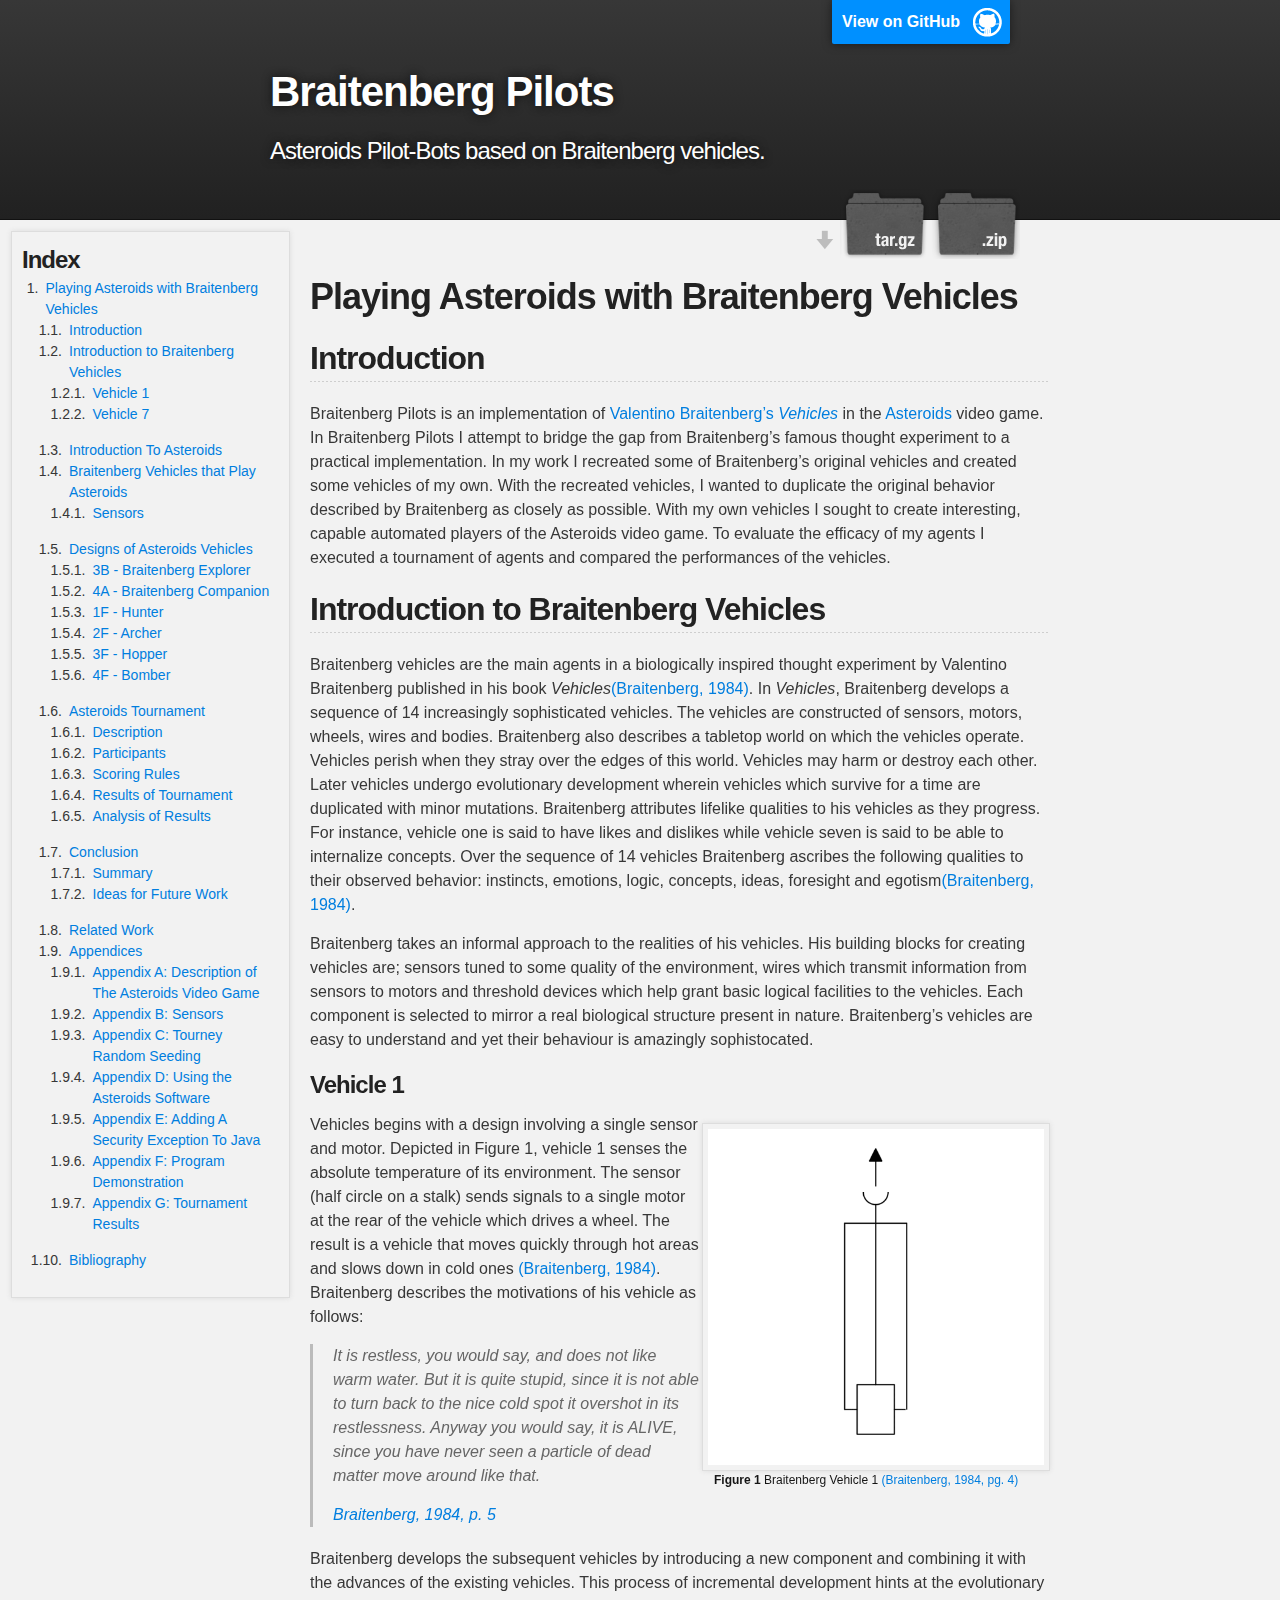
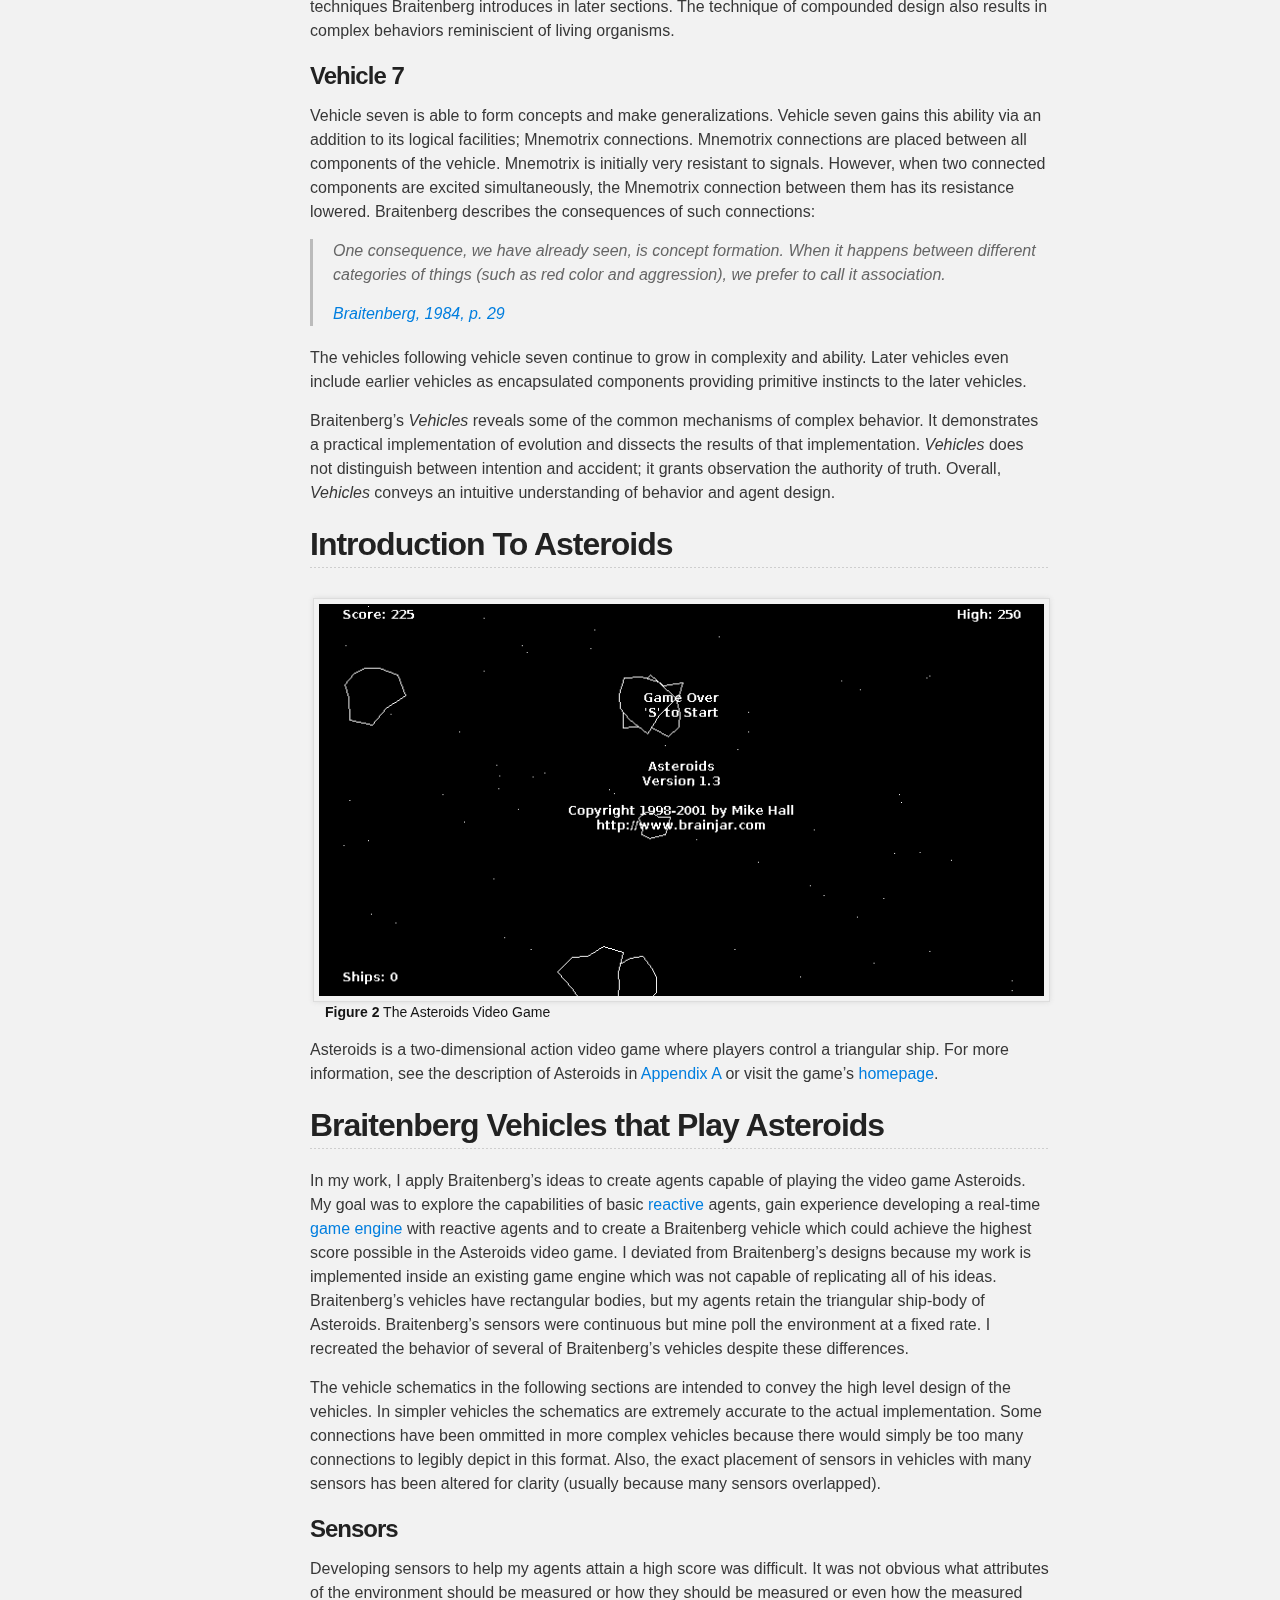
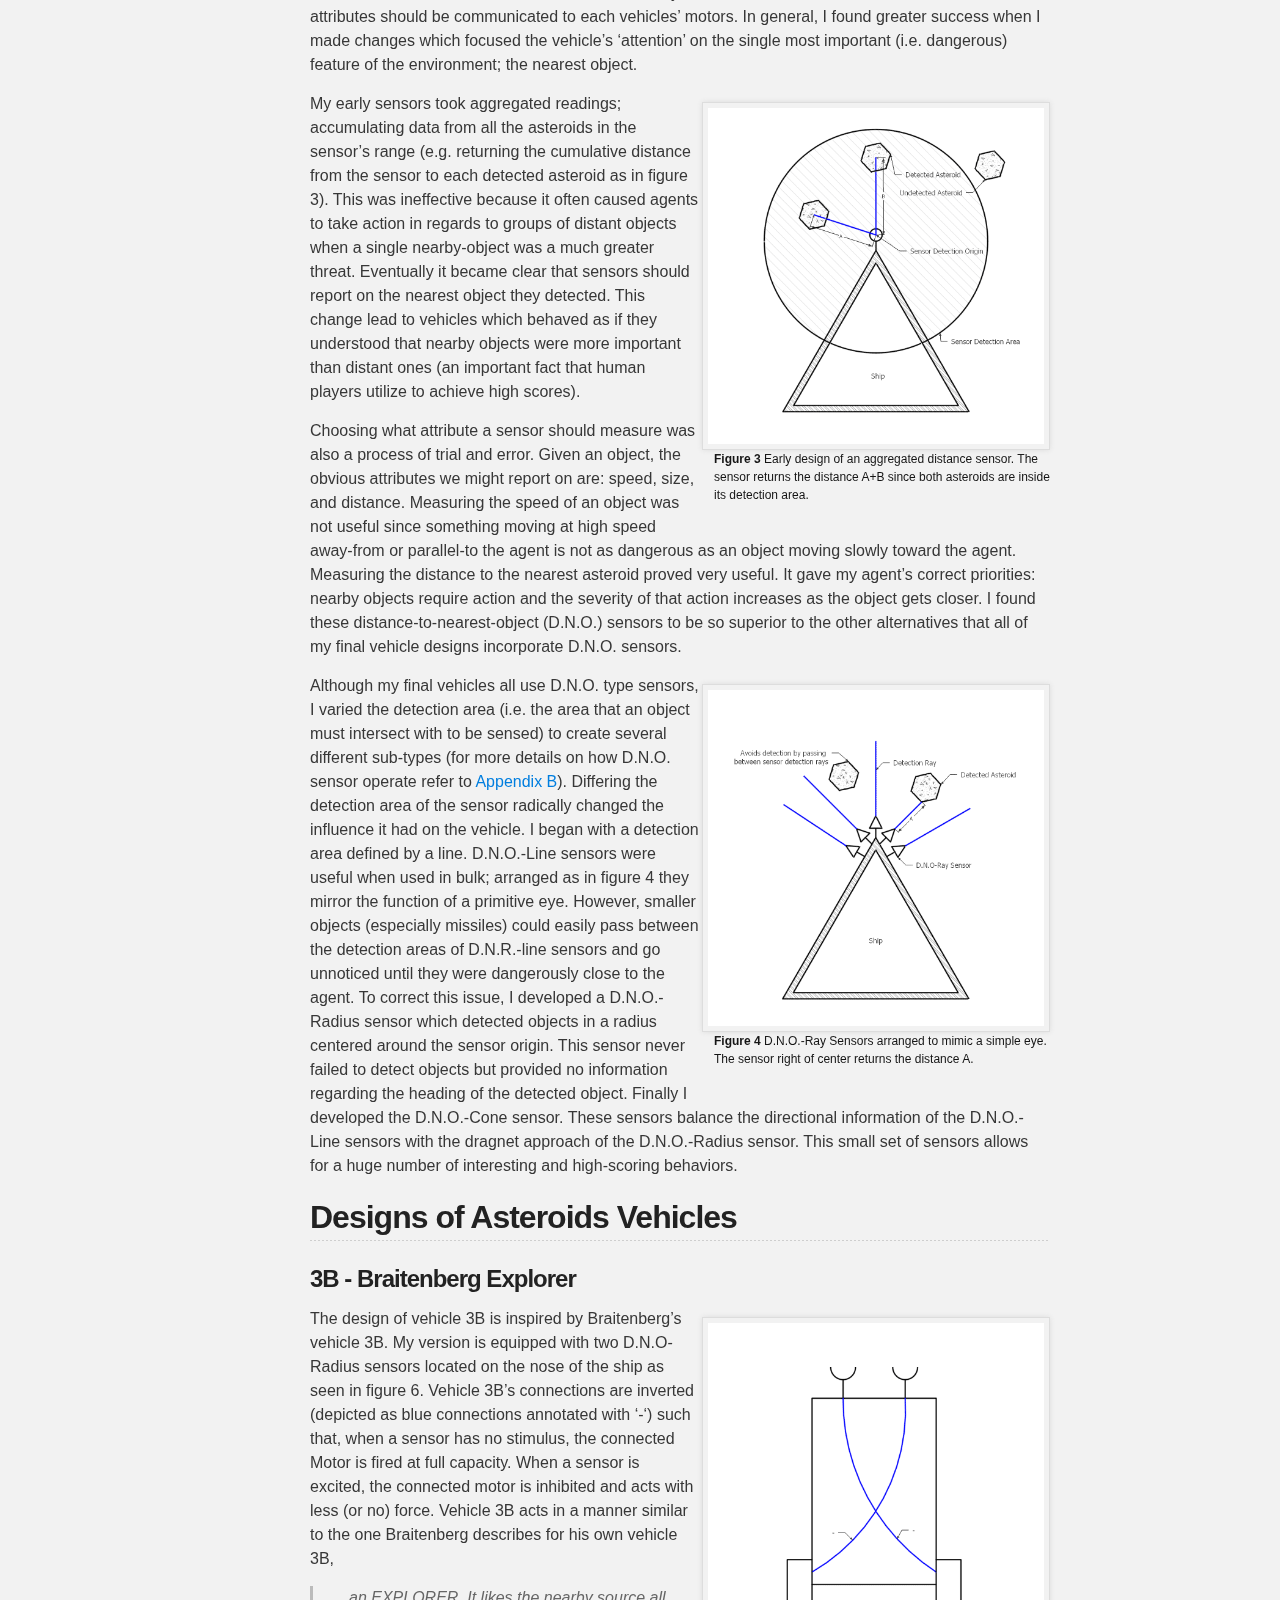
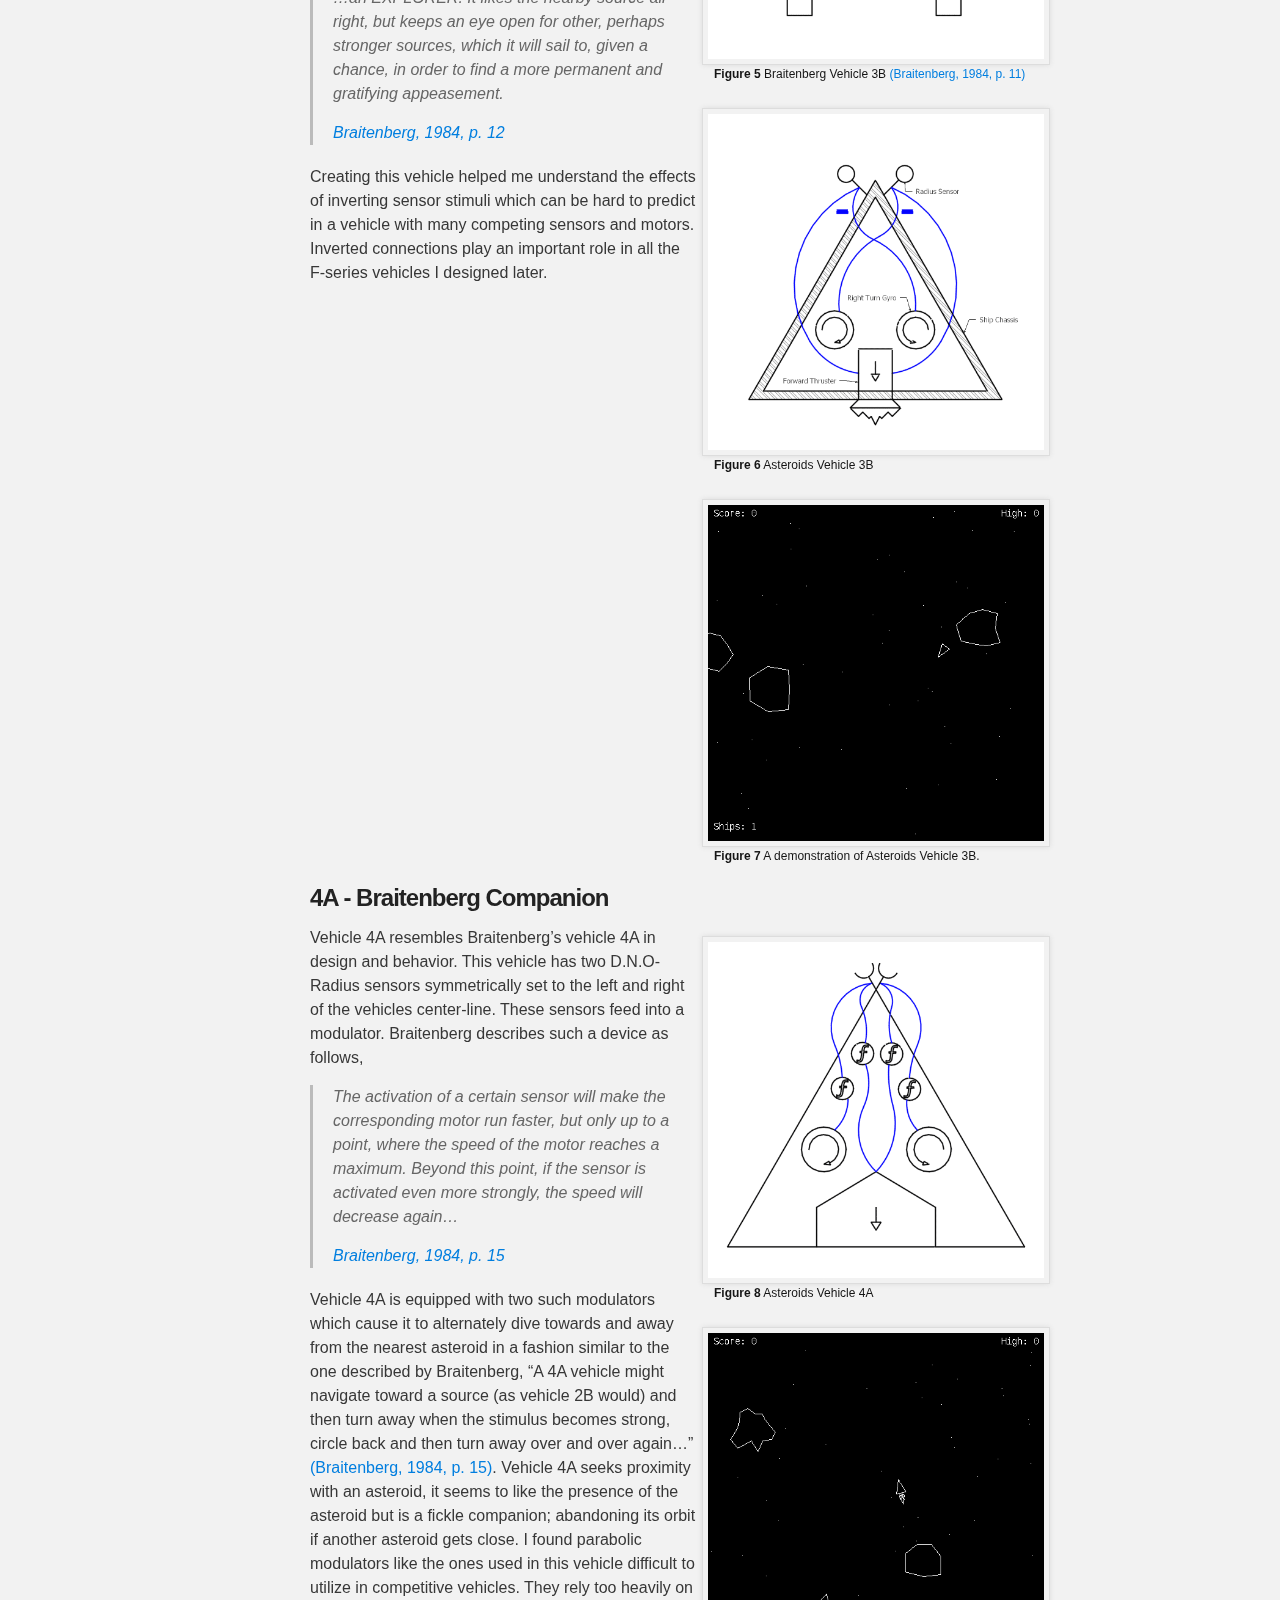
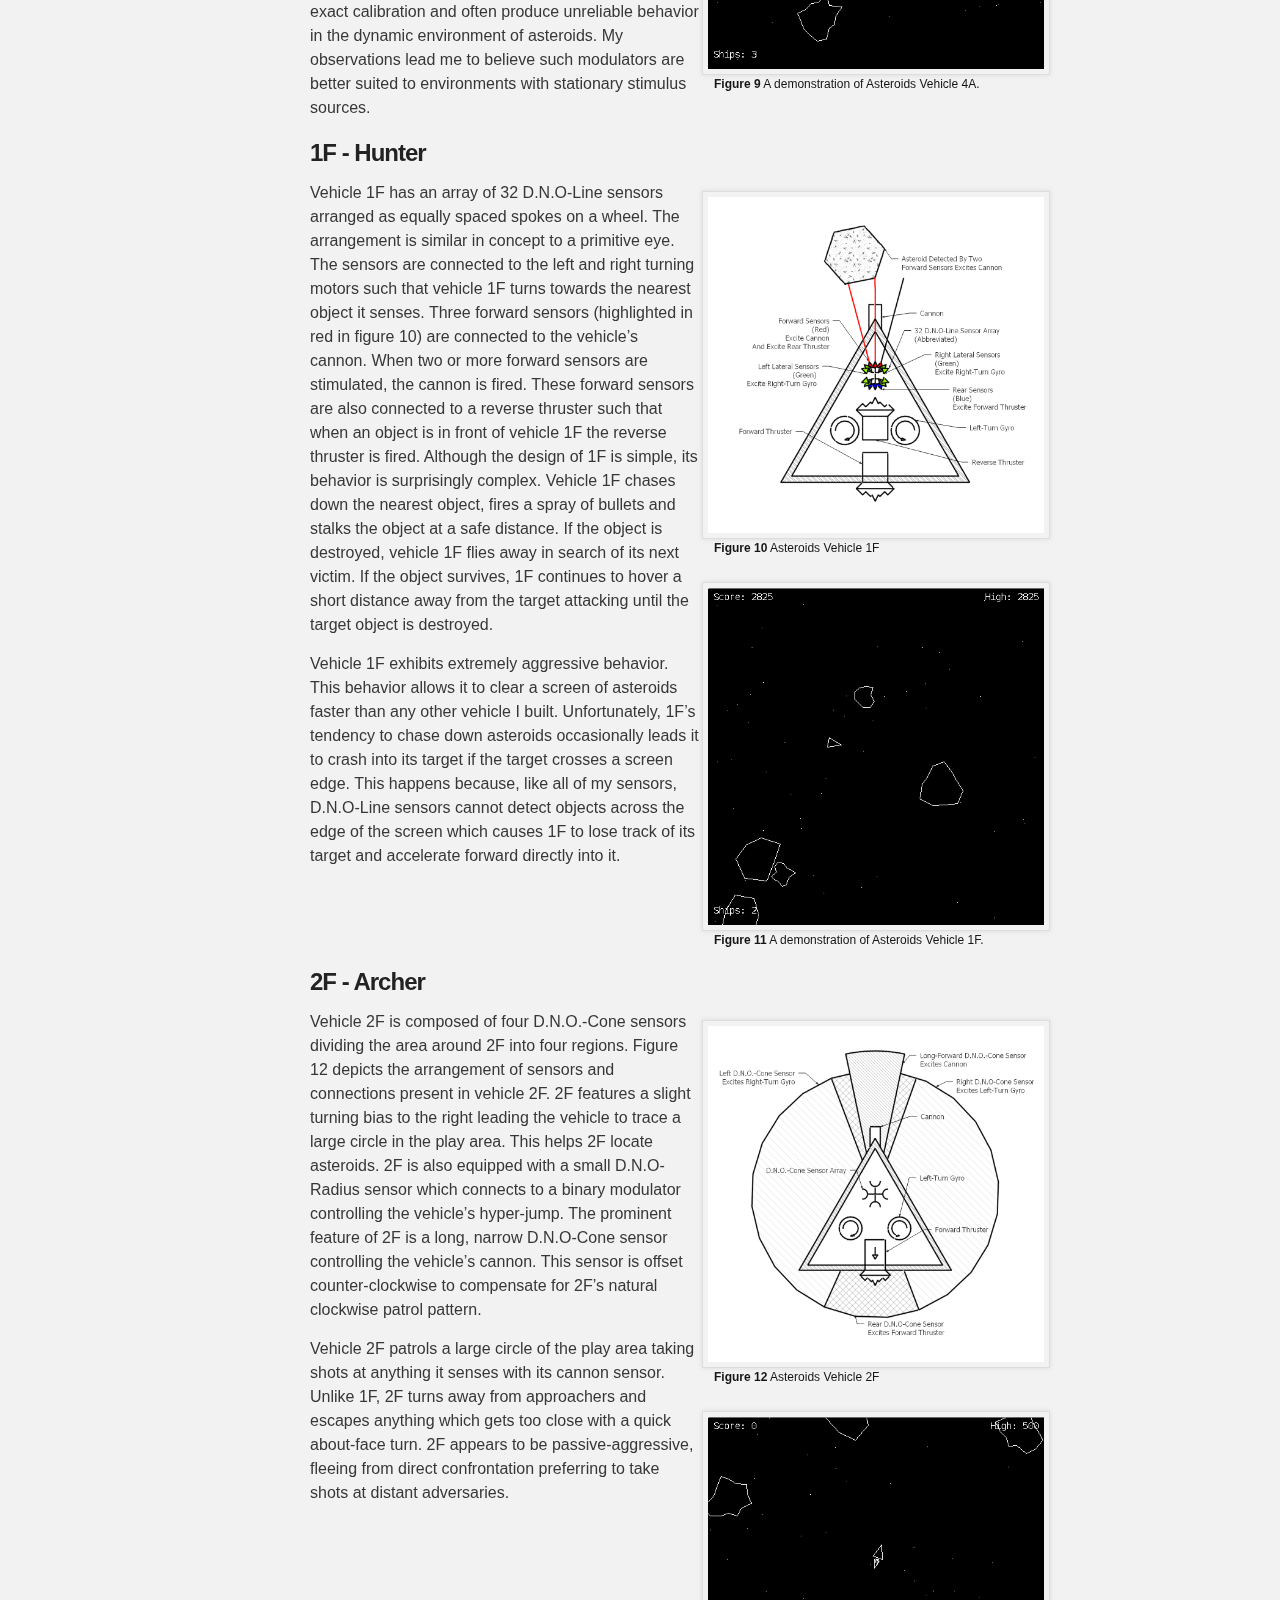
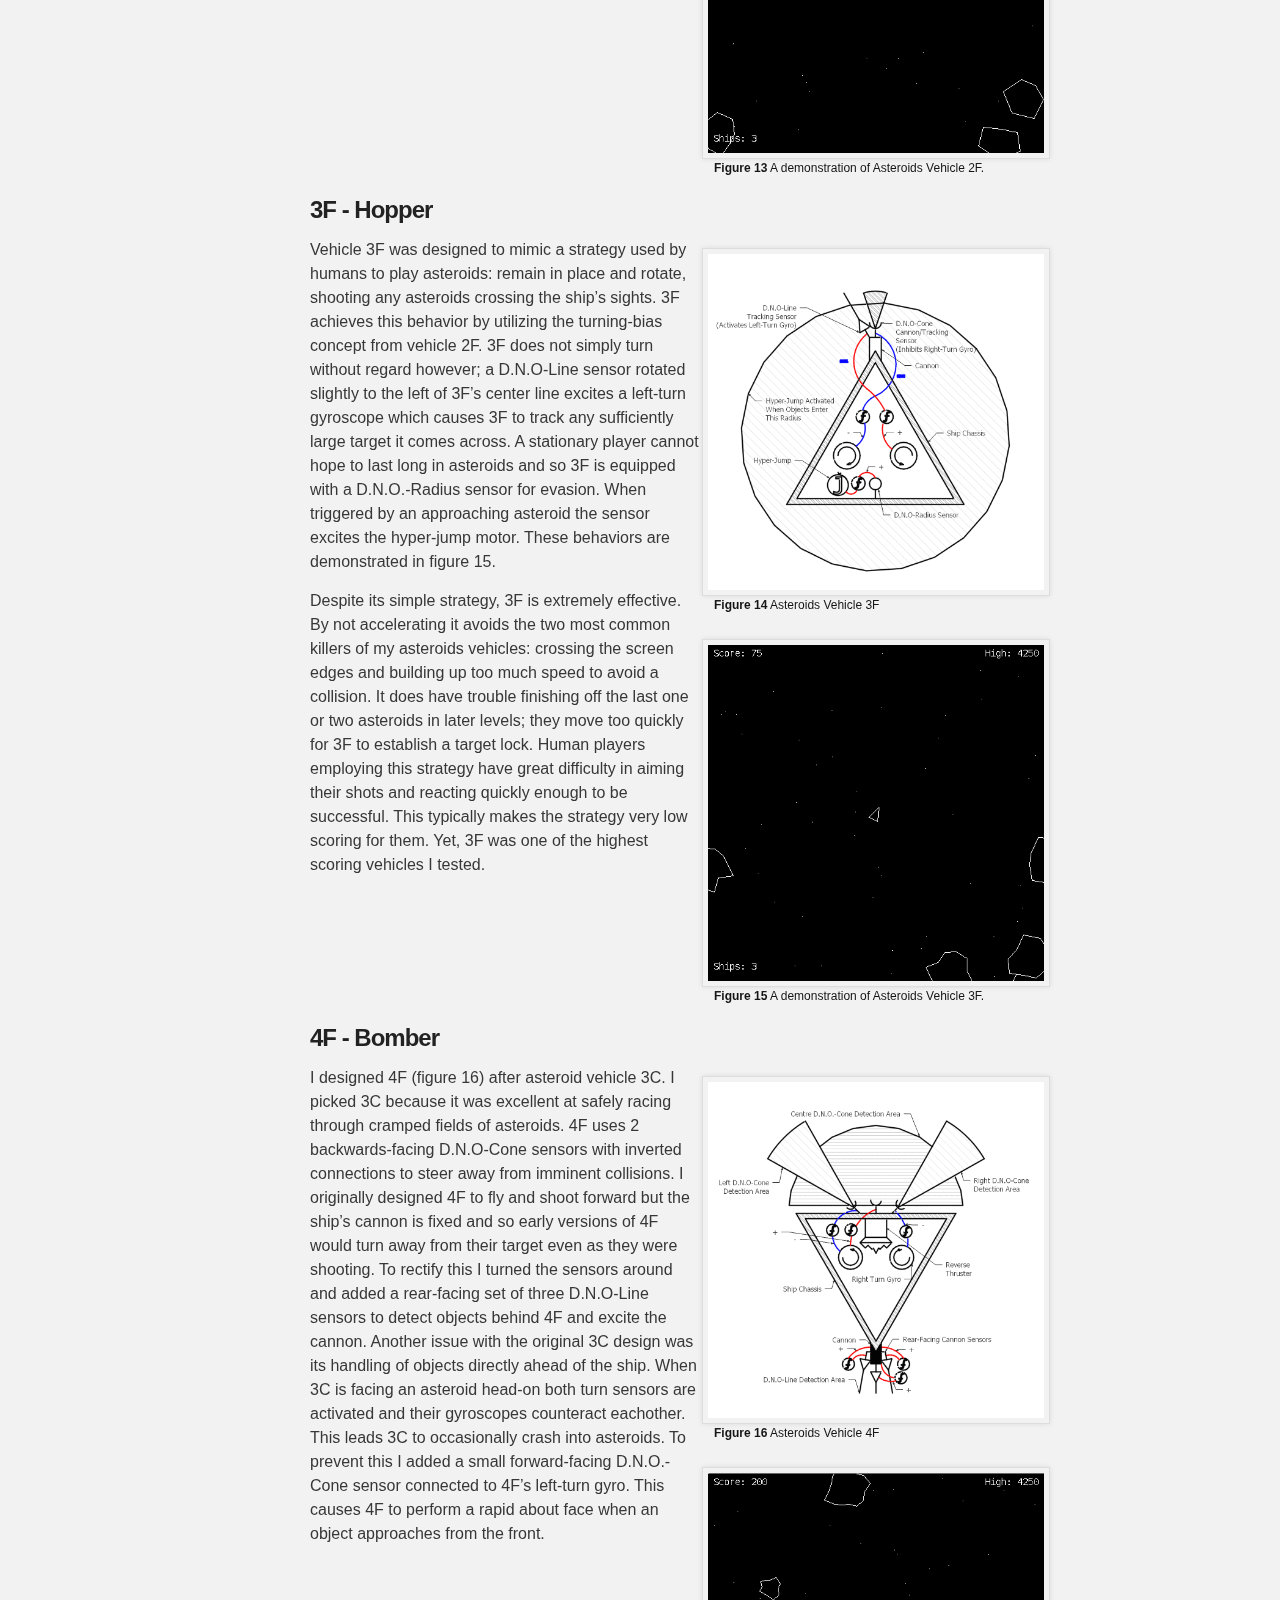
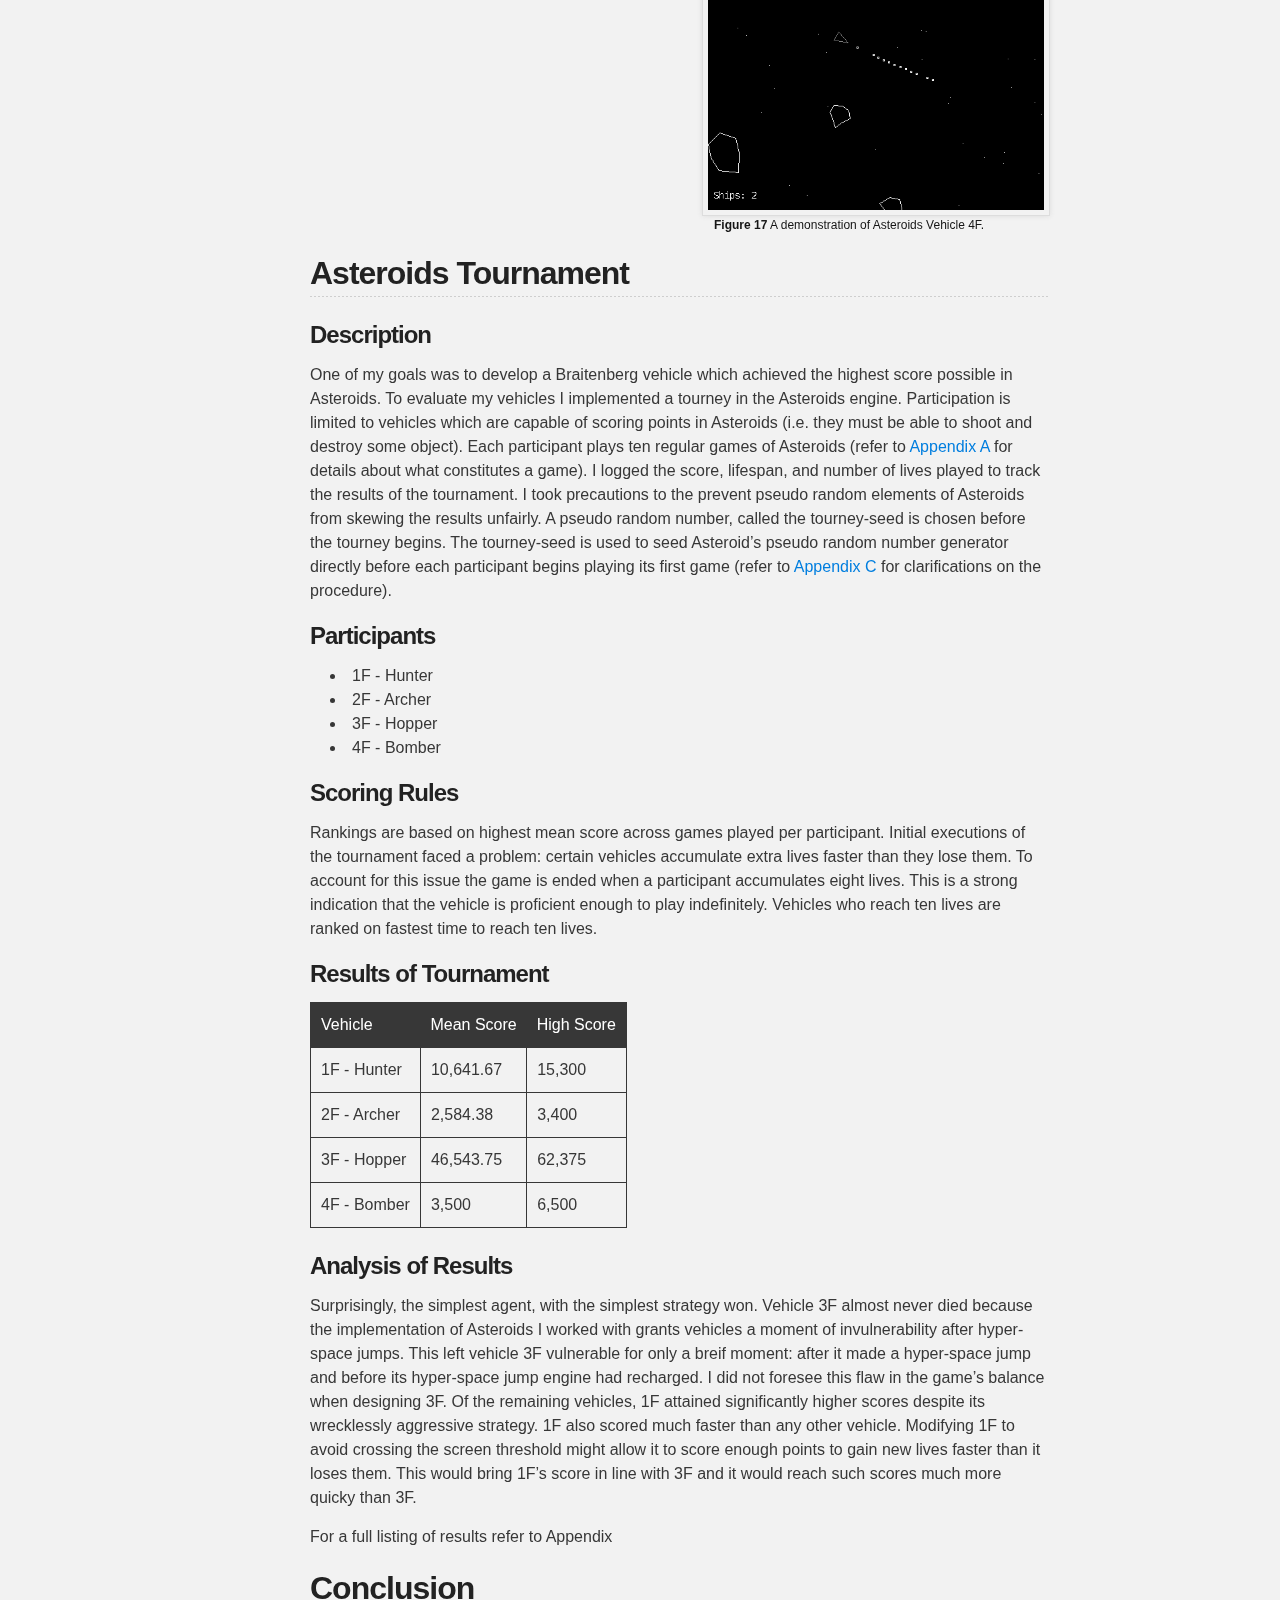
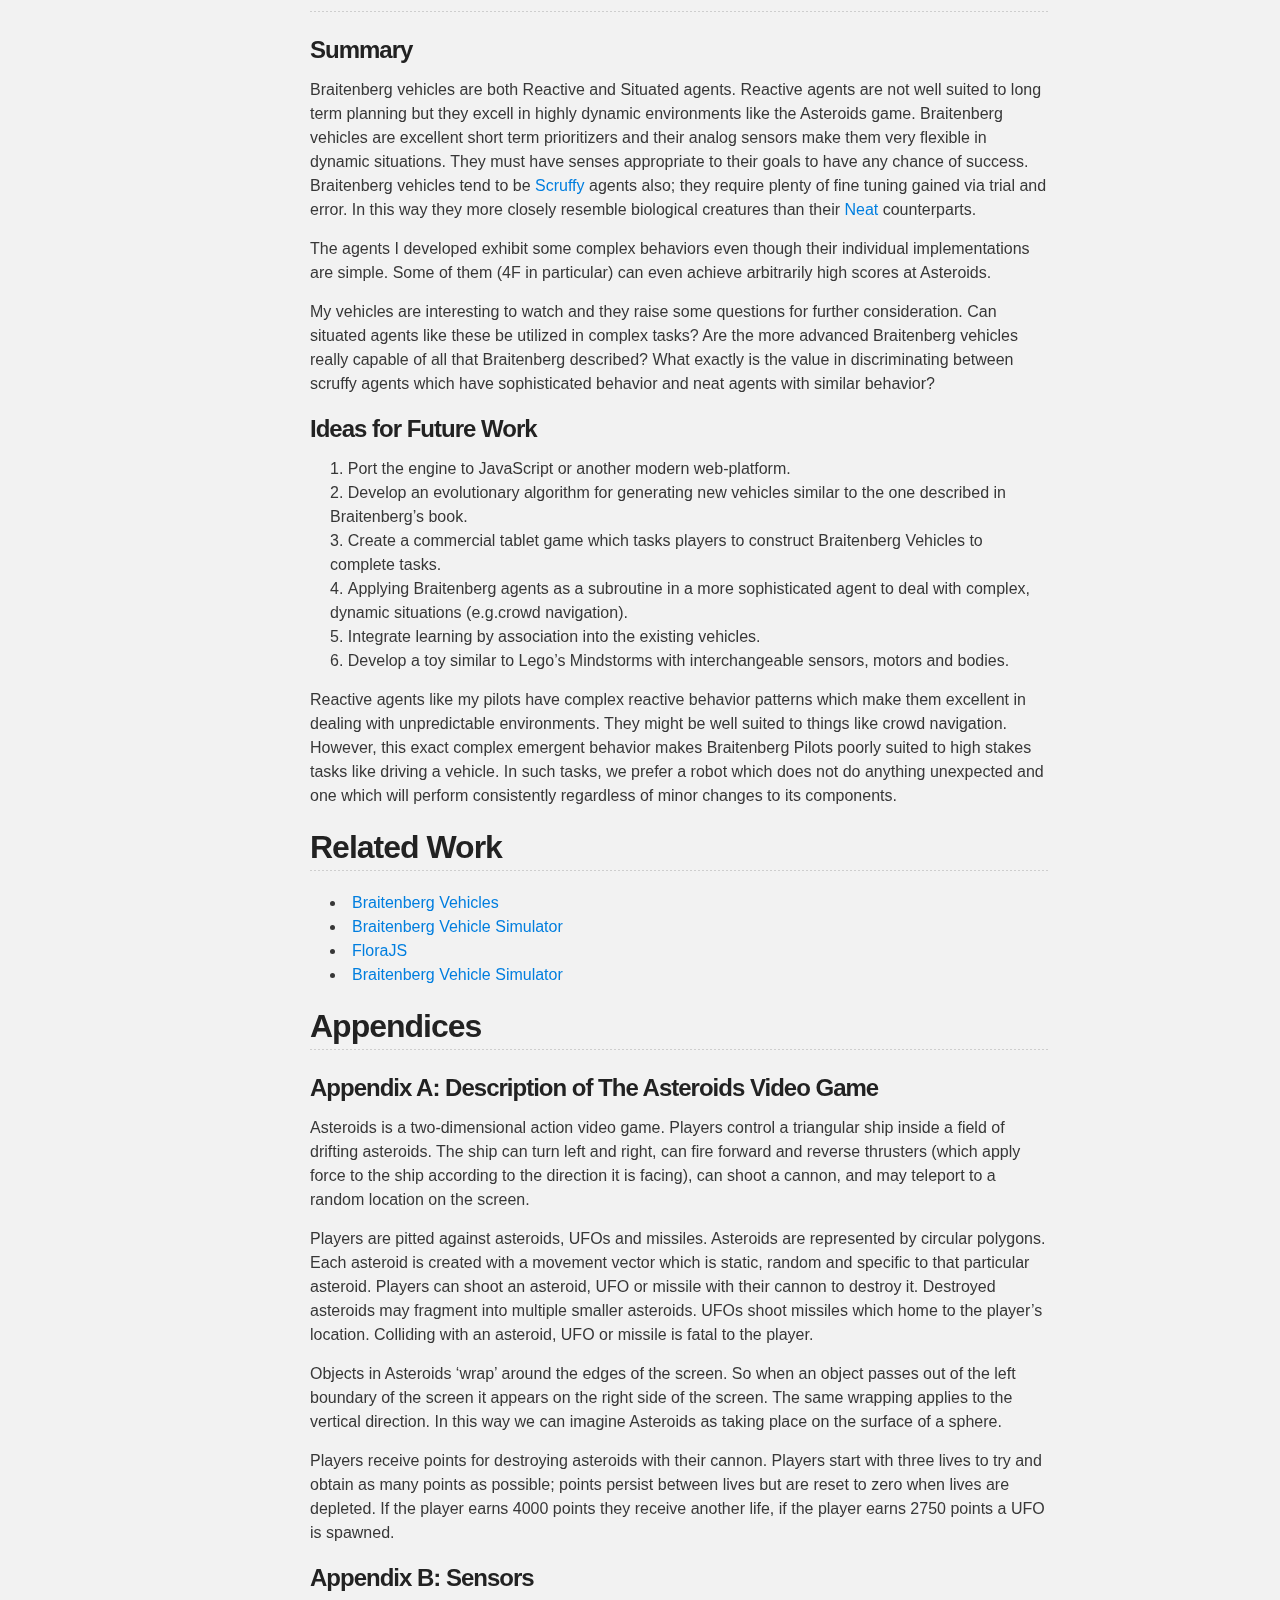
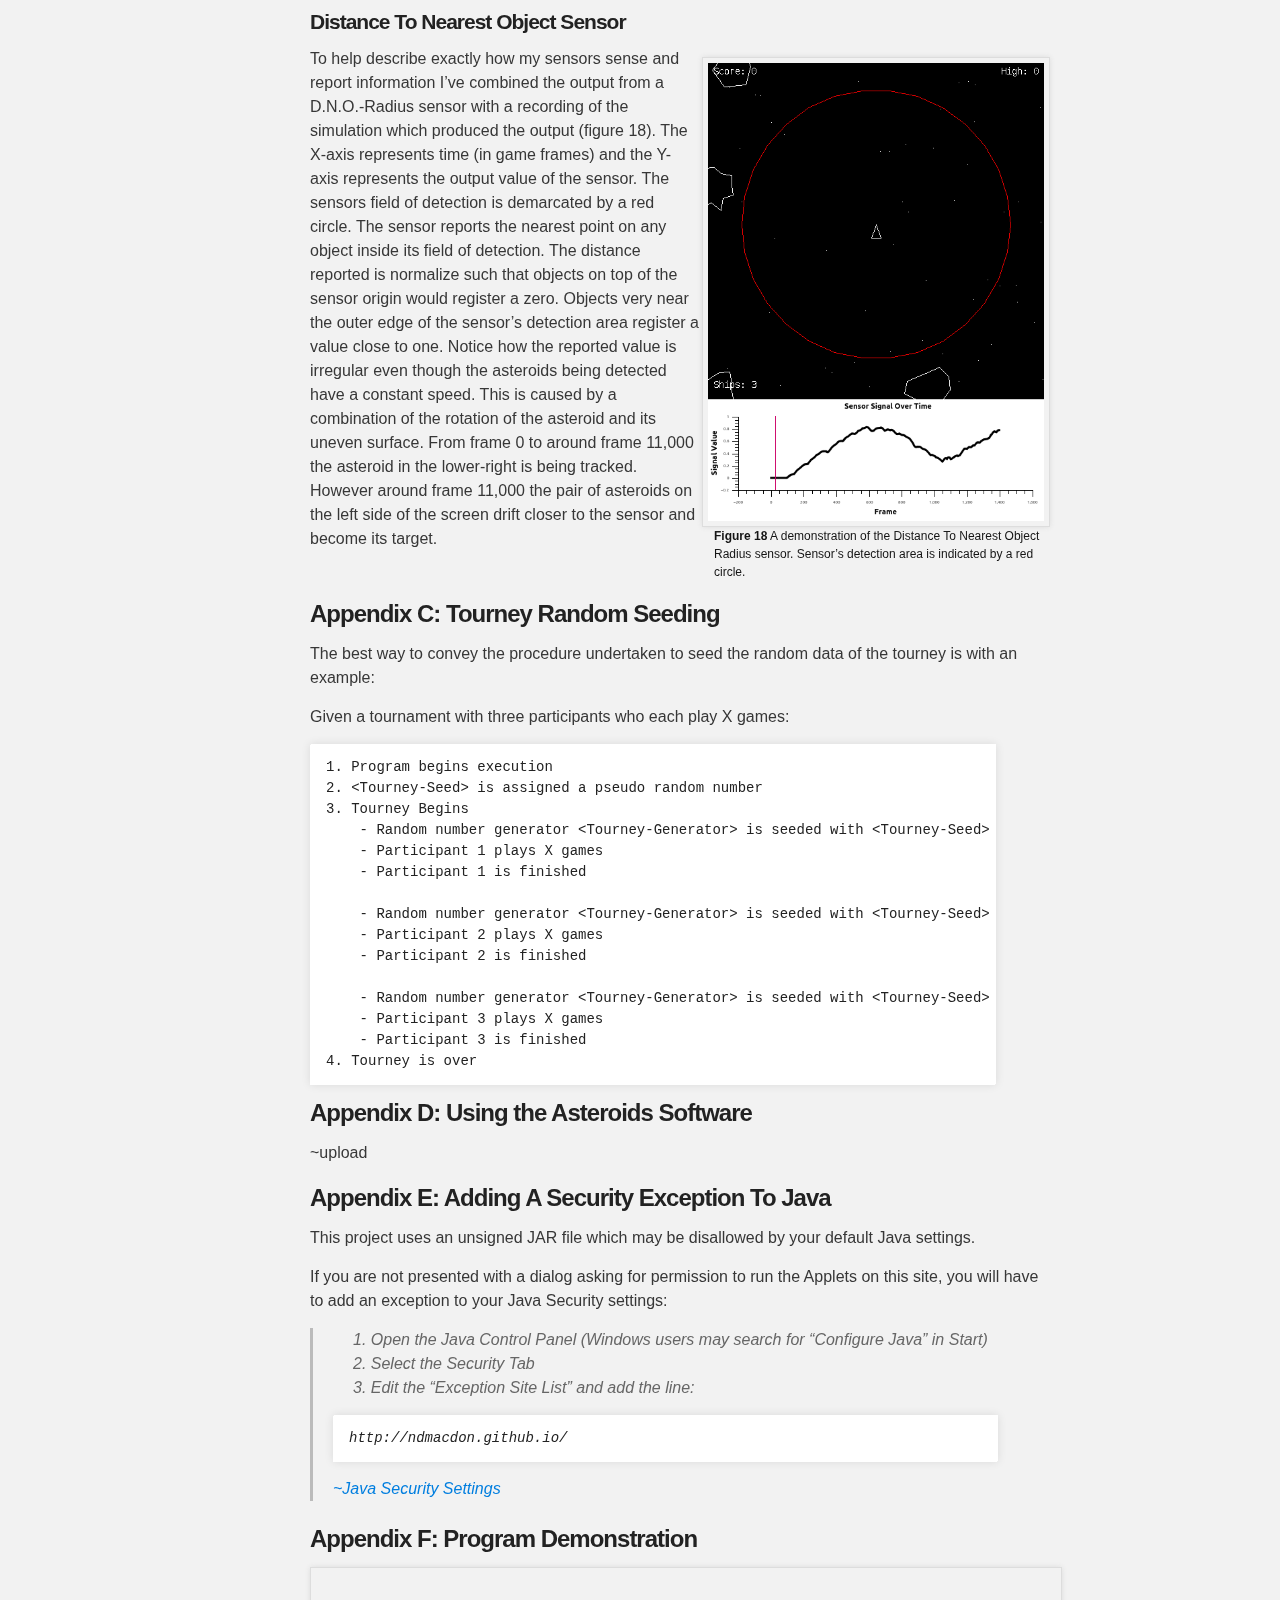
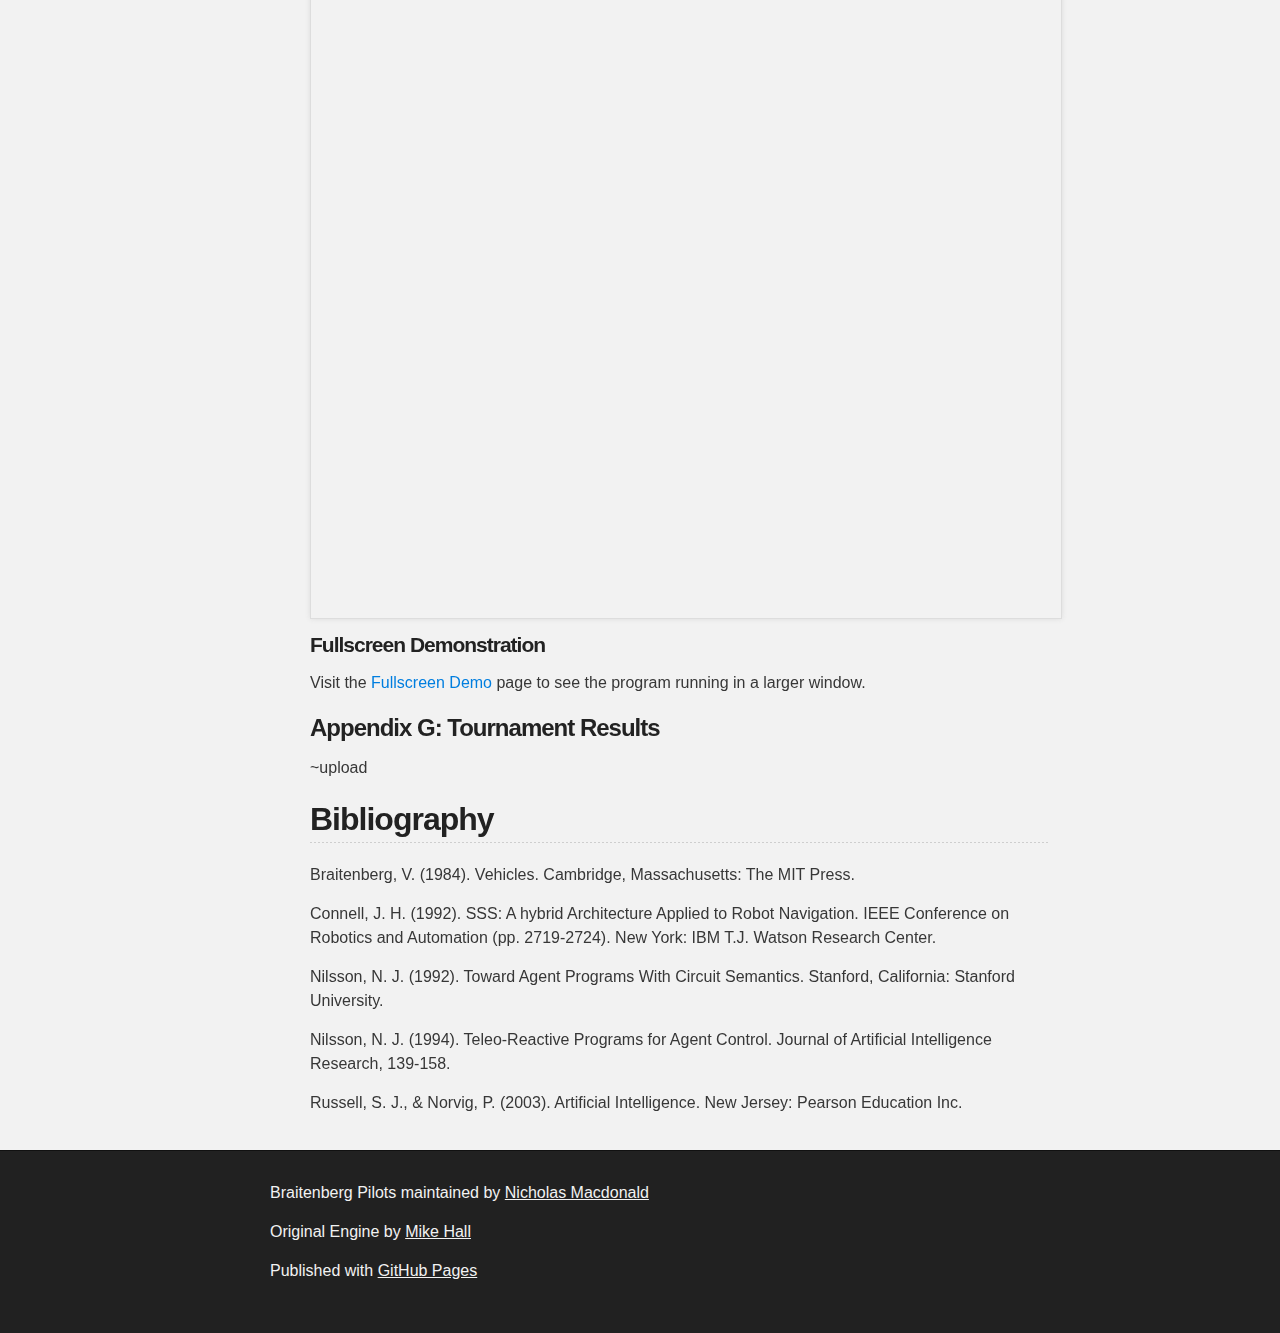
<file: index.html>
<!DOCTYPE html>
<html>
<head>
<meta charset='utf-8' />
<meta name="description" content="Braitenberg Pilots : Asteroids Pilot-Bots based on Braitenberg vehicles." />
<link rel="stylesheet" type="text/css" media="screen" href="stylesheets/stylesheet.css">
<title>Braitenberg Pilots | Home</title>
</head>
<body>

<!--========================= HEADER =========================-->

<!--==========================================================-->

<div id="header_wrap" class="outer">
<header class="inner">
<a id="forkme_banner" href="https://github.com/ndmacdon/BraitenbergPilots" target="_blank">View on GitHub</a>
<h1 id="project_title"><a href=index.html>Braitenberg Pilots</a></h1>
<h2 id="project_tagline">Asteroids Pilot-Bots based on Braitenberg vehicles.</h2>
<section id="downloads">
<a class="zip_download_link" href="https://github.com/ndmacdon/BraitenbergPilots/zipball/master">Download this project as a .zip file</a>
<a class="tar_download_link" href="https://github.com/ndmacdon/BraitenbergPilots/tarball/master">Download this project as a tar.gz file</a>
</section>
</header>
</div>

<!--========================= MAIN CONTENT =========================-->

<!--================================================================-->

<div class="outer" id="main_content_wrap">
<div class="toc"><span class="toctitle">Index</span><ul>
<li><a href="#playing-asteroids-with-braitenberg-vehicles">Playing Asteroids with Braitenberg Vehicles</a><ul>
<li><a href="#introduction">Introduction</a></li>
<li><a href="#introduction-to-braitenberg-vehicles">Introduction to Braitenberg Vehicles</a><ul>
<li><a href="#vehicle-1">Vehicle 1</a></li>
<li><a href="#vehicle-7">Vehicle 7</a></li>
</ul>
</li>
<li><a href="#introduction-to-asteroids">Introduction To Asteroids</a></li>
<li><a href="#braitenberg-vehicles-that-play-asteroids">Braitenberg Vehicles that Play Asteroids</a><ul>
<li><a href="#sensors">Sensors</a></li>
</ul>
</li>
<li><a href="#designs-of-asteroids-vehicles">Designs of Asteroids Vehicles</a><ul>
<li><a href="#3b-braitenberg-explorer">3B - Braitenberg Explorer</a></li>
<li><a href="#4a-braitenberg-companion">4A - Braitenberg Companion</a></li>
<li><a href="#1f-hunter">1F - Hunter</a></li>
<li><a href="#2f-archer">2F - Archer</a></li>
<li><a href="#3f-hopper">3F - Hopper</a></li>
<li><a href="#4f-bomber">4F - Bomber</a></li>
</ul>
</li>
<li><a href="#asteroids-tournament">Asteroids Tournament</a><ul>
<li><a href="#description">Description</a></li>
<li><a href="#participants">Participants</a></li>
<li><a href="#scoring-rules">Scoring Rules</a></li>
<li><a href="#results-of-tournament">Results of Tournament</a></li>
<li><a href="#analysis-of-results">Analysis of Results</a></li>
</ul>
</li>
<li><a href="#conclusion">Conclusion</a><ul>
<li><a href="#summary">Summary</a></li>
<li><a href="#ideas-for-future-work">Ideas for Future Work</a></li>
</ul>
</li>
<li><a href="#related-work">Related Work</a></li>
<li><a href="#appendices">Appendices</a><ul>
<li><a href="#appendix-a-description-of-the-asteroids-video-game">Appendix A: Description of The Asteroids Video Game</a></li>
<li><a href="#appendix-b-sensors">Appendix B: Sensors</a><ul>
<li><a href="#distance-to-nearest-object-sensor">Distance To Nearest Object Sensor</a></li>
</ul>
</li>
<li><a href="#appendix-c-tourney-random-seeding">Appendix C: Tourney Random Seeding</a></li>
<li><a href="#appendix-d-using-the-asteroids-software">Appendix D: Using the Asteroids Software</a></li>
<li><a href="#appendix-e-adding-a-security-exception-to-java">Appendix E: Adding A Security Exception To Java</a></li>
<li><a href="#appendix-f-program-demonstration">Appendix F: Program Demonstration</a><ul>
<li><a href="#fullscreen-demonstration">Fullscreen Demonstration</a></li>
</ul>
</li>
<li><a href="#appendix-g-tournament-results">Appendix G: Tournament Results</a></li>
</ul>
</li>
<li><a href="#bibliography">Bibliography</a></li>
</ul>
</li>
</ul>
</div>
<section class="inner" id="main_content">
<h1 id="playing-asteroids-with-braitenberg-vehicles">Playing Asteroids with Braitenberg Vehicles</h1>
<h2 id="introduction">Introduction</h2>
<p>Braitenberg Pilots is an implementation of <a href="http://en.wikipedia.org/wiki/Valentino_Braitenberg">Valentino Braitenberg&rsquo;s</a> <a href="http://mitpress.mit.edu/books/vehicles"><em>Vehicles</em></a> in the <a href="http://en.wikipedia.org/wiki/Asteroids_(video_game)">Asteroids</a> video game. In Braitenberg Pilots I attempt to bridge the gap from Braitenberg&rsquo;s famous thought experiment to a practical implementation. In my work I recreated some of Braitenberg&rsquo;s original vehicles and created some vehicles of my own. With the recreated vehicles, I wanted to duplicate the original behavior described by Braitenberg as closely as possible. With my own vehicles I sought to create interesting, capable automated players of the Asteroids video game. To evaluate the efficacy of my agents I executed a tournament of agents and compared the performances of the vehicles.</p>
<h2 id="introduction-to-braitenberg-vehicles">Introduction to Braitenberg Vehicles</h2>
<p>Braitenberg vehicles are the main agents in a biologically inspired thought experiment by Valentino Braitenberg published in his book <em>Vehicles</em><a href="#bib-vehicles">(Braitenberg, 1984)</a>. In <em>Vehicles</em>, Braitenberg develops a sequence of 14 increasingly sophisticated vehicles. The vehicles are constructed of sensors, motors, wheels, wires and bodies. Braitenberg also describes a tabletop world on which the vehicles operate. Vehicles perish when they stray over the edges of this world. Vehicles may harm or destroy each other. Later vehicles undergo evolutionary development wherein vehicles which survive for a time are duplicated with minor mutations. Braitenberg attributes lifelike qualities to his vehicles as they progress. For instance, vehicle one is said to have likes and dislikes while vehicle seven is said to be able to internalize concepts. Over the sequence of 14 vehicles Braitenberg ascribes the following qualities to their observed behavior: instincts, emotions, logic, concepts, ideas, foresight and egotism<a href="#bib-vehicles">(Braitenberg, 1984)</a>.</p>
<p>Braitenberg takes an informal approach to the realities of his vehicles. His building blocks for creating vehicles are; sensors tuned to some quality of the environment, wires which transmit information from sensors to motors and threshold devices which help grant basic logical facilities to the vehicles. Each component is selected to mirror a real biological structure present in nature. Braitenberg&rsquo;s vehicles are easy to understand and yet their behaviour is amazingly sophistocated.</p>
<h3 id="vehicle-1">Vehicle 1</h3>
<p class="image-block"><a href="images/BRVehicle01.png"><img alt="Vehicle 1" src="images/BRVehicle01.png" /></a>
<strong>Figure 1</strong> Braitenberg Vehicle 1 <a href="#bib-vehicles">(Braitenberg, 1984, pg. 4)</a></p>
<p>Vehicles begins with a design involving a single sensor and motor. Depicted in Figure 1, vehicle 1 senses the absolute temperature of its environment. The sensor (half circle on a stalk) sends signals to a single motor at the rear of the vehicle which drives a wheel. The result is a vehicle that moves quickly through hot areas and slows down in cold ones <a href="#bib-vehicles">(Braitenberg, 1984)</a>. Braitenberg describes the motivations of his vehicle as follows:</p>
<blockquote>
<p>It is restless, you would say, and does not like warm water. But it is quite stupid, since it is not able to turn back to the nice cold spot it overshot in its restlessness. Anyway you would say, it is ALIVE, since you have never seen a particle of dead matter move around like that.</p>
<p><a href="#bib-vehicles">Braitenberg, 1984, p. 5</a></p>
</blockquote>
<p>Braitenberg develops the subsequent vehicles by introducing a new component and combining it with the advances of the existing vehicles. This process of incremental development hints at the evolutionary techniques Braitenberg introduces in later sections. The technique of compounded design also results in complex behaviors reminiscient of living organisms.</p>
<h3 id="vehicle-7">Vehicle 7</h3>
<p>Vehicle seven is able to form concepts and make generalizations. Vehicle seven gains this ability via an addition to  its logical facilities; Mnemotrix connections. Mnemotrix connections are placed between all components of the vehicle. Mnemotrix is initially very resistant to signals. However, when two connected components are excited simultaneously, the Mnemotrix connection between them has its resistance lowered. Braitenberg describes the consequences of such connections:</p>
<blockquote>
<p>One consequence, we have already seen, is concept formation. When it happens between different categories of things (such as red color and aggression), we prefer to call it association.</p>
<p><a href="#bib-vehicles">Braitenberg, 1984, p. 29</a></p>
</blockquote>
<p>The vehicles following vehicle seven continue to grow in complexity and ability. Later vehicles even include earlier vehicles as encapsulated components providing primitive instincts to the later vehicles.</p>
<p>Braitenberg&rsquo;s <em>Vehicles</em> reveals some of the common mechanisms of complex behavior. It demonstrates a practical implementation of evolution and dissects the results of that implementation. <em>Vehicles</em> does not distinguish between intention and accident; it grants observation the authority of truth. Overall, <em>Vehicles</em> conveys an intuitive understanding of behavior and agent design.</p>
<h2 id="introduction-to-asteroids">Introduction To Asteroids</h2>
<p class="big-image-block"><a href="images/vanilla-asteroids.gif"><img alt="Asteroids" class="big-image" src="images/vanilla-asteroids.gif" /></a>
<strong>Figure 2</strong> The Asteroids Video Game</p>
<p>Asteroids is a two-dimensional action video game where players control a triangular ship. For more information, see the description of Asteroids in <a href="#appendix-a-description-of-the-asteroids-video-game">Appendix A</a> or visit the game&rsquo;s <a href="http://www.brainjar.com/java/games/asteroids/">homepage</a>.</p>
<h2 id="braitenberg-vehicles-that-play-asteroids">Braitenberg Vehicles that Play Asteroids</h2>
<p>In my work, I apply Braitenberg&rsquo;s ideas to create agents capable of playing the video game Asteroids. My goal was to explore the capabilities of basic <a href="http://en.wikipedia.org/wiki/Reactive_planning">reactive</a> agents, gain experience developing a real-time <a href="http://en.wikipedia.org/wiki/Game_engine">game engine</a> with reactive agents and to create a Braitenberg vehicle which could achieve the highest score possible in the Asteroids video game. I deviated from Braitenberg&rsquo;s designs because my work is implemented inside an existing game engine which was not capable of replicating all of his ideas. Braitenberg&rsquo;s vehicles have rectangular bodies, but my agents retain the triangular ship-body of Asteroids. Braitenberg&rsquo;s sensors were continuous but mine poll the environment at a fixed rate. I recreated the behavior of several of Braitenberg&rsquo;s vehicles despite these differences.</p>
<p>The vehicle schematics in the following sections are intended to convey the high level design of the vehicles. In simpler vehicles the schematics are extremely accurate to the actual implementation. Some connections have been ommitted in more complex vehicles because there would simply be too many connections to legibly depict in this format. Also, the exact placement of sensors in vehicles with many sensors has been altered for clarity (usually because many sensors overlapped).</p>
<h3 id="sensors">Sensors</h3>
<p>Developing sensors to help my agents attain a high score was difficult. It was not obvious what attributes of the environment should be measured or how they should be measured or even how the measured attributes should be communicated to each vehicles&rsquo; motors. In general, I found greater success when I made changes which focused the vehicle&rsquo;s &lsquo;attention&rsquo; on the single most important (i.e. dangerous) feature of the environment; the nearest object.</p>
<p class="image-block"><a href="images/Sensor01_Aggregate.png"><img alt="Aggregate Sensor" src="images/Sensor01_Aggregate.png" /></a>
<strong>Figure 3</strong> Early design of an aggregated distance sensor. The sensor returns the distance A+B since both asteroids are inside its detection area.</p>
<p>My early sensors took aggregated readings; accumulating data from all the asteroids in the sensor&rsquo;s range (e.g. returning the cumulative distance from the sensor to each detected asteroid as in figure 3). This was ineffective because it often caused agents to take action in regards to groups of distant objects when a single nearby-object was a much greater threat. Eventually it became clear that sensors should report on the nearest object they detected. This change lead to vehicles which behaved as if they understood that nearby objects were more important than distant ones (an important fact that human players utilize to achieve high scores).</p>
<p>Choosing what attribute a sensor should measure was also a process of trial and error. Given an object, the obvious attributes we might report on are: speed, size, and distance. Measuring the speed of an object was not useful since something moving at high speed away-from or parallel-to the agent is not as dangerous as an object moving slowly toward the agent. Measuring the distance to the nearest asteroid proved very useful. It gave my agent&rsquo;s correct priorities: nearby objects require action and the severity of that action increases as the object gets closer. I found these distance-to-nearest-object (D.N.O.) sensors to be so superior to the other alternatives that all of my final vehicle designs incorporate D.N.O. sensors.</p>
<p class="image-block"><a href="images/Sensor_SimpleEye.png"><img alt="Ray-Eye-Sensor" src="images/Sensor_SimpleEye.png" /></a>
<strong>Figure 4</strong> D.N.O.-Ray Sensors arranged to mimic a simple eye. The sensor right of center returns the distance A.</p>
<p>Although my final vehicles all use D.N.O. type sensors, I varied the detection area (i.e. the area that an object must intersect with to be sensed) to create several different sub-types (for more details on how D.N.O. sensor operate refer to <a href="#appendix-b-sensors">Appendix B</a>). Differing the detection area of the sensor radically changed the influence it had on the vehicle. I began with a detection area defined by a line. D.N.O.-Line sensors were useful when used in bulk; arranged as in figure 4 they mirror the function of a primitive eye. However, smaller objects (especially missiles) could easily pass between the detection areas of D.N.R.-line sensors and go unnoticed until they were dangerously close to the agent. To correct this issue, I developed a D.N.O.-Radius sensor which detected objects in a radius centered around the sensor origin. This sensor never failed to detect objects but provided no information regarding the heading of the detected object. Finally I developed the D.N.O.-Cone sensor. These sensors balance the directional information of the D.N.O.-Line sensors with the dragnet approach of the D.N.O.-Radius sensor. This small set of sensors allows for a huge number of interesting and high-scoring behaviors.</p>
<h2 id="designs-of-asteroids-vehicles">Designs of Asteroids Vehicles</h2>
<h3 id="3b-braitenberg-explorer">3B - Braitenberg Explorer</h3>
<p class="image-block"><a href="images/BRVehicle03B.png"><img alt="Vehicle 2B" src="images/BRVehicle03B.png" /></a>
<strong>Figure 5</strong> Braitenberg Vehicle 3B <a href="#bib-vehicles">(Braitenberg, 1984, p. 11)</a></p>
<p class="image-block"><a href="images/Vehicle03B.png"><img alt="Vehicle 3B" src="images/Vehicle03B.png" /></a>
<strong>Figure 6</strong> Asteroids Vehicle 3B</p>
<p class="image-block"><a href="images/3b_demo.gif"><img alt="Vehicle 3B" src="images/3b_demo.gif" /></a>
<strong>Figure 7</strong> A demonstration of Asteroids Vehicle 3B.</p>
<p>The design of vehicle 3B is inspired by Braitenberg&rsquo;s vehicle 3B. My version is equipped with two D.N.O-Radius sensors located on the nose of the ship as seen in figure 6. Vehicle 3B&rsquo;s connections are inverted (depicted as blue connections annotated with &lsquo;-&lsquo;) such that, when a sensor has no stimulus, the connected Motor is fired at full capacity. When a sensor is excited, the connected motor is inhibited and acts with less (or no) force. Vehicle 3B acts in a manner similar to the one Braitenberg describes for his own vehicle 3B, </p>
<blockquote>
<p>&hellip;an EXPLORER. It likes the nearby source all right, but keeps an eye open for other, perhaps stronger sources, which it will sail to, given a chance, in order to find a more permanent and gratifying appeasement.</p>
<p><a href="#bib-vehicles">Braitenberg, 1984, p. 12</a></p>
</blockquote>
<p>Creating this vehicle helped me understand the effects of inverting sensor stimuli which can be hard to predict in a vehicle with many competing sensors and motors. Inverted connections play an important role in all the F-series vehicles I designed later.</p>
<h3 id="4a-braitenberg-companion">4A - Braitenberg Companion</h3>
<p class="image-block"><a href="images/Vehicle04A.png"><img alt="Vehicle 4A" src="images/Vehicle04A.png" /></a>
<strong>Figure 8</strong> Asteroids Vehicle 4A</p>
<p class="image-block"><a href="images/4a_demo.gif"><img alt="Vehicle 4A" src="images/4a_demo.gif" /></a>
<strong>Figure 9</strong> A demonstration of Asteroids Vehicle 4A.</p>
<p>Vehicle 4A resembles Braitenberg&rsquo;s vehicle 4A in design and behavior. This vehicle has two D.N.O-Radius sensors symmetrically set to the left and right of the vehicles center-line. These sensors feed into a  modulator. Braitenberg describes such a device as follows, </p>
<blockquote>
<p>The activation of a certain sensor will make the corresponding motor run faster, but only up to a point, where the speed of the motor reaches a maximum. Beyond this point, if the sensor is activated even more strongly, the speed will decrease again&hellip;</p>
<p><a href="#bib-vehicles">Braitenberg, 1984, p. 15</a></p>
</blockquote>
<p>Vehicle 4A is equipped with two such modulators which cause it to alternately dive towards and away from the nearest asteroid in a fashion similar to the one described by Braitenberg, &ldquo;A 4A vehicle might navigate toward a source  (as vehicle 2B would) and then turn away when the stimulus becomes strong, circle back and then turn away over and over again&hellip;&rdquo; <a href="#bib-vehicles">(Braitenberg, 1984, p. 15)</a>. Vehicle 4A seeks proximity with an asteroid, it seems to like the presence of the asteroid but is a fickle companion; abandoning its orbit if another asteroid gets close. I found parabolic modulators like the ones used in this vehicle difficult to utilize in competitive vehicles. They rely too heavily on exact calibration and often produce unreliable behavior in the dynamic environment of asteroids. My observations lead me to believe such modulators are  better suited to environments with stationary stimulus sources.</p>
<h3 id="1f-hunter">1F - Hunter</h3>
<p class="image-block"><a href="images/Vehicle1F.png"><img alt="Vehicle 1F" src="images/Vehicle1F.png" /></a>
<strong>Figure 10</strong> Asteroids Vehicle 1F</p>
<p class="image-block"><a href="images/1f_demo.gif"><img alt="Vehicle 1F" src="images/1f_demo.gif" /></a>
<strong>Figure 11</strong> A demonstration of Asteroids Vehicle 1F.</p>
<p>Vehicle 1F has an array of 32 D.N.O-Line sensors arranged as equally spaced spokes on a wheel. The arrangement is similar in concept to a primitive eye. The sensors are connected to the left and right turning motors such that vehicle 1F turns towards the nearest object it senses. Three forward sensors (highlighted in red in figure 10) are connected to the vehicle&rsquo;s cannon. When two or more forward sensors are stimulated, the cannon is fired. These forward sensors are also connected to a reverse thruster such that when an object is in front of vehicle 1F the reverse thruster is fired.  Although the design of 1F is simple, its behavior is surprisingly complex. Vehicle 1F chases down the nearest object, fires a spray of bullets and stalks the object at a safe distance. If the object is destroyed, vehicle 1F flies away in search of its next victim. If the object survives, 1F continues to hover a short distance away from the target attacking until the target object is destroyed.</p>
<p>Vehicle 1F exhibits extremely aggressive behavior. This behavior allows it to clear a screen of asteroids faster than any other vehicle I built. Unfortunately, 1F&rsquo;s tendency to chase down asteroids occasionally leads it to crash into its target if the target crosses a screen edge. This happens because, like all of my sensors, D.N.O-Line sensors cannot detect objects across the edge of the screen which causes 1F to lose track of its target and accelerate forward directly into it.</p>
<h3 id="2f-archer">2F - Archer</h3>
<p class="image-block"><a href="images/Vehicle2F.png"><img alt="Vehicle 2F" src="images/Vehicle2F.png" /></a>
<strong>Figure 12</strong> Asteroids Vehicle 2F</p>
<p class="image-block"><a href="images/2f_demo.gif"><img alt="Vehicle 2F" src="images/2f_demo.gif" /></a>
<strong>Figure 13</strong> A demonstration of Asteroids Vehicle 2F.</p>
<p>Vehicle 2F is composed of four D.N.O.-Cone sensors dividing the area around 2F into four regions. Figure 12 depicts the arrangement of sensors and connections present in vehicle 2F. 2F features a slight turning bias to the right leading the vehicle to trace a large circle in the play area. This helps 2F locate asteroids. 2F is also equipped with a small D.N.O-Radius sensor which connects to a binary modulator controlling the vehicle&rsquo;s hyper-jump. The prominent feature of 2F is a long, narrow D.N.O-Cone sensor controlling the vehicle&rsquo;s cannon. This sensor is offset counter-clockwise to compensate for 2F&rsquo;s natural clockwise patrol pattern.</p>
<p>Vehicle 2F patrols a large circle of the play area taking shots at anything it senses with its cannon sensor. Unlike 1F, 2F turns away from approachers and escapes anything which gets too close with a quick about-face turn. 2F appears to be passive-aggressive, fleeing from direct confrontation preferring to take shots at distant adversaries.</p>
<h3 id="3f-hopper">3F - Hopper</h3>
<p class="image-block"><a href="images/Vehicle3F.png"><img alt="Vehicle 3F" src="images/Vehicle3F.png" /></a>
<strong>Figure 14</strong> Asteroids Vehicle 3F</p>
<p class="image-block"><a href="images/3f_demo.gif"><img alt="Vehicle 3F" src="images/3f_demo.gif" /></a>
<strong>Figure 15</strong> A demonstration of Asteroids Vehicle 3F.</p>
<p>Vehicle 3F was designed to mimic a strategy used by humans to play asteroids: remain in place and rotate, shooting any asteroids crossing the ship&rsquo;s sights. 3F achieves this behavior by utilizing the turning-bias concept from vehicle 2F. 3F does not simply turn without regard however; a D.N.O-Line sensor rotated slightly to the left of 3F&rsquo;s center line excites a left-turn gyroscope which causes 3F to track any sufficiently large target it comes across. A stationary player cannot hope to last long in asteroids and so 3F is equipped with a D.N.O.-Radius sensor for evasion. When triggered by an approaching asteroid the sensor excites the hyper-jump motor. These behaviors are demonstrated in figure 15.</p>
<p>Despite its simple strategy, 3F is extremely effective. By not accelerating it avoids the two most common killers of my asteroids vehicles: crossing the screen edges and building up too much speed to avoid a collision. It does have trouble finishing off the last one or two asteroids in later levels; they move too quickly for 3F to establish a target lock. Human players employing this strategy have great difficulty in aiming their shots and reacting quickly enough to be successful. This typically makes the strategy very low scoring for them. Yet, 3F was one of the highest scoring vehicles I tested.</p>
<h3 id="4f-bomber">4F - Bomber</h3>
<p class="image-block"><a href="images/Vehicle4F.png"><img alt="Vehicle 3F" src="images/Vehicle4F.png" /></a>
<strong>Figure 16</strong> Asteroids Vehicle 4F</p>
<p class="image-block"><a href="images/4f_demo.gif"><img alt="Vehicle 4F" src="images/4f_demo.gif" /></a>
<strong>Figure 17</strong> A demonstration of Asteroids Vehicle 4F.</p>
<p>I designed 4F (figure 16) after asteroid vehicle 3C. I picked 3C because it was excellent at safely racing through cramped fields of asteroids. 4F uses 2 backwards-facing D.N.O-Cone sensors with inverted connections to steer away from imminent collisions. I originally designed 4F to fly and shoot forward but the ship&rsquo;s cannon is fixed and so early versions of 4F would turn away from their target even as they were shooting. To rectify this I turned the sensors around and added a rear-facing set of three D.N.O-Line sensors to detect objects behind 4F and excite the cannon. Another issue with the original 3C design was its handling of objects directly ahead of the ship. When 3C is facing an asteroid head-on both turn sensors are activated and their gyroscopes counteract eachother. This leads 3C to occasionally crash into asteroids. To prevent this I added a small forward-facing D.N.O.-Cone sensor connected to 4F&rsquo;s left-turn gyro. This causes 4F to perform a rapid about face when an object approaches from the front.</p>
<h2 id="asteroids-tournament">Asteroids Tournament</h2>
<h3 id="description">Description</h3>
<p>One of my goals was to develop a Braitenberg vehicle which achieved the highest score possible in Asteroids. To evaluate my vehicles I implemented a tourney in the Asteroids engine. Participation is limited to vehicles which are capable of scoring points in Asteroids (i.e. they must be able to shoot and destroy some object). Each participant plays ten regular games of Asteroids (refer to <a href="#appendix-a-description-of-the-asteroids-video-game">Appendix A</a> for details about what constitutes a game). I logged the score, lifespan, and number of lives played to track the results of the tournament. I took precautions to the prevent pseudo random elements of Asteroids from skewing the results unfairly. A pseudo random number, called the tourney-seed is chosen before the tourney begins. The tourney-seed is used to seed Asteroid&rsquo;s pseudo random number generator directly before each participant begins playing its first game (refer to <a href="#appendix-c-tourney-random-seeding">Appendix C</a> for clarifications on the procedure).</p>
<h3 id="participants">Participants</h3>
<ul>
<li>1F - Hunter</li>
<li>2F - Archer</li>
<li>3F - Hopper</li>
<li>4F - Bomber</li>
</ul>
<h3 id="scoring-rules">Scoring Rules</h3>
<p>Rankings are based on highest mean score across games played per participant. Initial executions of the tournament faced a problem: certain vehicles accumulate extra lives faster than they lose them. To account for this issue the game is ended when a participant accumulates eight lives. This is a strong indication that the vehicle is proficient enough to play indefinitely. Vehicles who reach ten lives are ranked on fastest time to reach ten lives.</p>
<h3 id="results-of-tournament">Results of Tournament</h3>
<table>
<thead>
<tr>
<th>Vehicle</th>
<th>Mean Score</th>
<th>High Score</th>
</tr>
</thead>
<tbody>
<tr>
<td>1F - Hunter</td>
<td>10,641.67</td>
<td>15,300</td>
</tr>
<tr>
<td>2F - Archer</td>
<td>2,584.38</td>
<td>3,400</td>
</tr>
<tr>
<td>3F - Hopper</td>
<td>46,543.75</td>
<td>62,375</td>
</tr>
<tr>
<td>4F - Bomber</td>
<td>3,500</td>
<td>6,500</td>
</tr>
</tbody>
</table>
<h3 id="analysis-of-results">Analysis of Results</h3>
<p>Surprisingly, the simplest agent, with the simplest strategy won. Vehicle 3F almost never died because the implementation of Asteroids I worked with grants vehicles a moment of invulnerability after hyper-space jumps. This left vehicle 3F vulnerable for only a breif moment: after it made a hyper-space jump and before its hyper-space jump engine had recharged. I did not foresee this flaw in the game&rsquo;s balance when designing 3F. Of the remaining vehicles, 1F attained significantly higher scores despite its wrecklessly aggressive strategy. 1F also scored much faster than any other vehicle. Modifying 1F to avoid crossing the screen threshold might allow it to score enough points to gain new lives faster than it loses them. This would bring 1F&rsquo;s score in line with 3F and it would reach such scores much more quicky than 3F.</p>
<p>For a full listing of results refer to Appendix </p>
<h2 id="conclusion">Conclusion</h2>
<h3 id="summary">Summary</h3>
<p>Braitenberg vehicles are both Reactive and Situated agents. Reactive agents are not well suited to long term planning but they excell in highly dynamic environments like the Asteroids game. Braitenberg vehicles are excellent short term prioritizers and their analog sensors make them very flexible in dynamic situations. They must have senses appropriate to their goals to have any chance of success. Braitenberg vehicles tend to be <a href="http://en.wikipedia.org/wiki/Neats_vs._scruffies">Scruffy</a> agents also; they require plenty of fine tuning gained via trial and error. In this way they more closely resemble biological creatures than their <a href="http://en.wikipedia.org/wiki/Neats_vs._scruffies">Neat</a> counterparts.</p>
<p>The agents I developed exhibit some complex behaviors even though their individual implementations are simple. Some of them (4F in particular) can even achieve arbitrarily high scores at Asteroids.</p>
<p>My vehicles are interesting to watch and they raise some questions for further consideration. Can situated agents like these be utilized in complex tasks? Are the more advanced Braitenberg vehicles really capable of all that Braitenberg described? What exactly is the value in discriminating between scruffy agents which have sophisticated behavior and neat agents with similar behavior?</p>
<h3 id="ideas-for-future-work">Ideas for Future Work</h3>
<ol>
<li>Port the engine to JavaScript or another modern web-platform.</li>
<li>Develop an evolutionary algorithm for generating new vehicles similar to the one described in Braitenberg&rsquo;s book.</li>
<li>Create a commercial tablet game which tasks players to construct Braitenberg Vehicles to complete tasks.</li>
<li>Applying Braitenberg agents as a subroutine in a more sophisticated agent to deal with complex, dynamic situations (e.g.crowd navigation).</li>
<li>Integrate learning by association into the existing vehicles.</li>
<li>Develop a toy similar to Lego&rsquo;s Mindstorms with interchangeable sensors, motors and bodies.</li>
</ol>
<p>Reactive agents like my pilots have complex reactive behavior patterns which make them excellent in dealing with unpredictable environments. They might be well suited to things like crowd navigation. However, this exact complex emergent behavior makes Braitenberg Pilots poorly suited to high stakes tasks like driving a vehicle. In such tasks, we prefer a robot which does not do anything unexpected and one which will perform consistently regardless of minor changes to its components. </p>
<h2 id="related-work">Related Work</h2>
<ul>
<li><a href="http://people.cs.uchicago.edu/~wiseman/vehicles/">Braitenberg Vehicles</a></li>
<li><a href="http://braitenbergsim.sourceforge.net/">Braitenberg Vehicle Simulator</a></li>
<li><a href="http://www.florajs.com/">FloraJS</a></li>
<li><a href="https://wiki.qut.edu.au/display/cyphy/Braitenberg+Vehicle+Simulator">Braitenberg Vehicle Simulator</a></li>
</ul>
<h2 id="appendices">Appendices</h2>
<h3 id="appendix-a-description-of-the-asteroids-video-game">Appendix A: Description of The Asteroids Video Game</h3>
<p>Asteroids is a two-dimensional action video game. Players control a triangular ship inside a field of drifting asteroids. The ship can turn left and right, can fire forward and reverse thrusters (which apply force to the ship according to the direction it is facing), can shoot a cannon, and may teleport to a random location on the screen.</p>
<p>Players are pitted against asteroids, UFOs and missiles. Asteroids are represented by  circular polygons. Each asteroid is created with a movement vector which is static, random and specific to that particular asteroid. Players can shoot an asteroid, UFO or missile with their cannon to destroy it. Destroyed asteroids may fragment into multiple smaller asteroids. UFOs shoot missiles which home to the player&rsquo;s location. Colliding with an asteroid, UFO or missile is fatal to the player.</p>
<p>Objects in Asteroids &lsquo;wrap&rsquo; around the edges of the screen. So when an object passes out of the left boundary of the screen it appears on the right side of the screen. The same wrapping applies to the vertical direction. In this way we can imagine Asteroids as taking place on the surface of a sphere. </p>
<p>Players receive points for destroying asteroids with their cannon. Players start with three lives to try and obtain as many points as possible; points persist between lives but are reset to zero when lives are depleted. If the player earns 4000 points they receive another life, if the player earns 2750 points a UFO is spawned.</p>
<h3 id="appendix-b-sensors">Appendix B: Sensors</h3>
<h4 id="distance-to-nearest-object-sensor">Distance To Nearest Object Sensor</h4>
<p class="image-block"><a href="images/plot_radius01.gif"><img alt="Vehicle 4A" src="images/plot_radius01.gif" /></a>
<strong>Figure 18</strong> A demonstration of the Distance To Nearest Object Radius sensor. Sensor&rsquo;s detection area is indicated by a red circle.</p>
<p>To help describe exactly how my sensors sense and report information I&rsquo;ve combined the output from a D.N.O.-Radius sensor with a recording of the simulation which produced the output (figure 18). The X-axis represents time (in game frames) and the Y-axis represents the output value of the sensor. The sensors field of detection is demarcated by a red circle. The sensor reports the nearest point on any object inside its field of detection. The distance reported is normalize such that objects on top of the sensor origin would register a zero. Objects very near the outer edge of the sensor&rsquo;s detection area register a value close to one. Notice how the reported value is irregular even though the asteroids being detected have a constant speed. This is caused by a combination of the rotation of the asteroid and its uneven surface. From frame 0 to around frame 11,000 the asteroid in the lower-right is being tracked. However around frame 11,000 the pair of asteroids on the left side of the screen drift closer to the sensor and become its target.</p>
<h3 id="appendix-c-tourney-random-seeding">Appendix C: Tourney Random Seeding</h3>
<p>The best way to convey the procedure undertaken to seed the random data of the tourney is with an example:</p>
<p>Given a tournament with three participants who each play X games:</p>
<pre><code>1. Program begins execution
2. &lt;Tourney-Seed&gt; is assigned a pseudo random number
3. Tourney Begins
    - Random number generator &lt;Tourney-Generator&gt; is seeded with &lt;Tourney-Seed&gt;
    - Participant 1 plays X games
    - Participant 1 is finished

    - Random number generator &lt;Tourney-Generator&gt; is seeded with &lt;Tourney-Seed&gt;
    - Participant 2 plays X games
    - Participant 2 is finished

    - Random number generator &lt;Tourney-Generator&gt; is seeded with &lt;Tourney-Seed&gt;
    - Participant 3 plays X games
    - Participant 3 is finished
4. Tourney is over
</code></pre>

<h3 id="appendix-d-using-the-asteroids-software">Appendix D: Using the Asteroids Software</h3>
<p>~upload</p>
<h3 id="appendix-e-adding-a-security-exception-to-java">Appendix E: Adding A Security Exception To Java</h3>
<p>This project uses an unsigned JAR file which may be disallowed by your default Java settings.</p>
<p>If you are not presented with a dialog asking for permission to run the Applets on this site, you will have to add an exception to your Java Security settings:</p>
<blockquote>
<ol>
<li>Open the Java Control Panel (Windows users may search for <q>Configure Java</q> in Start)</li>
<li>Select the Security Tab</li>
<li>Edit the <q>Exception Site List</q> and add the line:</li>
</ol>
<p><pre><code>http://ndmacdon.github.io/</pre></code></p>
<p><a href="https://www.java.com/en/download/help/java_blocked.xml">~Java Security Settings</a></p>
</blockquote>
<h3 id="appendix-f-program-demonstration">Appendix F: Program Demonstration</h3>
<embed
  class="applet"
  type="application/x-java-applet;version=1.6"
  archive="applets/braitenoids_selection.jar,applets/lib/jts-1.13.jar"
  code="braitenbergPilots.Asteroids.class"
  pluginspage="http://java.com/download/"
  myParam="" />
<h4 id="fullscreen-demonstration">Fullscreen Demonstration</h4>
<p>Visit the <a href="fullscreen.html">Fullscreen Demo</a> page to see the program running in a larger window.</p>
<h3 id="appendix-g-tournament-results">Appendix G: Tournament Results</h3>
<p>~upload</p>
<h2 id="bibliography">Bibliography</h2>
<p><a name="bib-vehicles"></a>Braitenberg, V. (1984). Vehicles. Cambridge, Massachusetts: The MIT Press.</p>
<p><a name="bib-sss"></a>Connell, J. H. (1992). SSS: A hybrid Architecture Applied to Robot Navigation. IEEE Conference on Robotics and Automation (pp. 2719-2724). New York: IBM T.J. Watson Research Center.</p>
<p><a name="bib-circuitSchematics"></a>Nilsson, N. J. (1992). Toward Agent Programs With Circuit Semantics. Stanford, California: Stanford University.</p>
<p><a name="bib-trAgent"></a>Nilsson, N. J. (1994). Teleo-Reactive Programs for Agent Control. Journal of Artificial Intelligence Research, 139-158.</p>
<p><a name="bib-artificialIntelligence"></a>Russell, S. J., & Norvig, P. (2003). Artificial Intelligence. New Jersey: Pearson Education Inc.
</p>
</section>
</div>
<!--========================= FOOTER =========================-->

<!--==========================================================-->

<div id="footer_wrap" class="outer">
<footer class="inner">
<p class="copyright">
Braitenberg Pilots maintained by 
<a href="https://nicholas-macdonald-5cun.squarespace.com/home" target="_blank">Nicholas Macdonald</a>
</p>
<p class="copyright">
Original Engine by 
<a href="http://www.brainjar.com/" target="_blank">Mike Hall</a>
</p>
<p>Published with <a href="http://pages.github.com">GitHub Pages</a></p>
</footer>
</div>

<p></body>
</html></p>
</file>
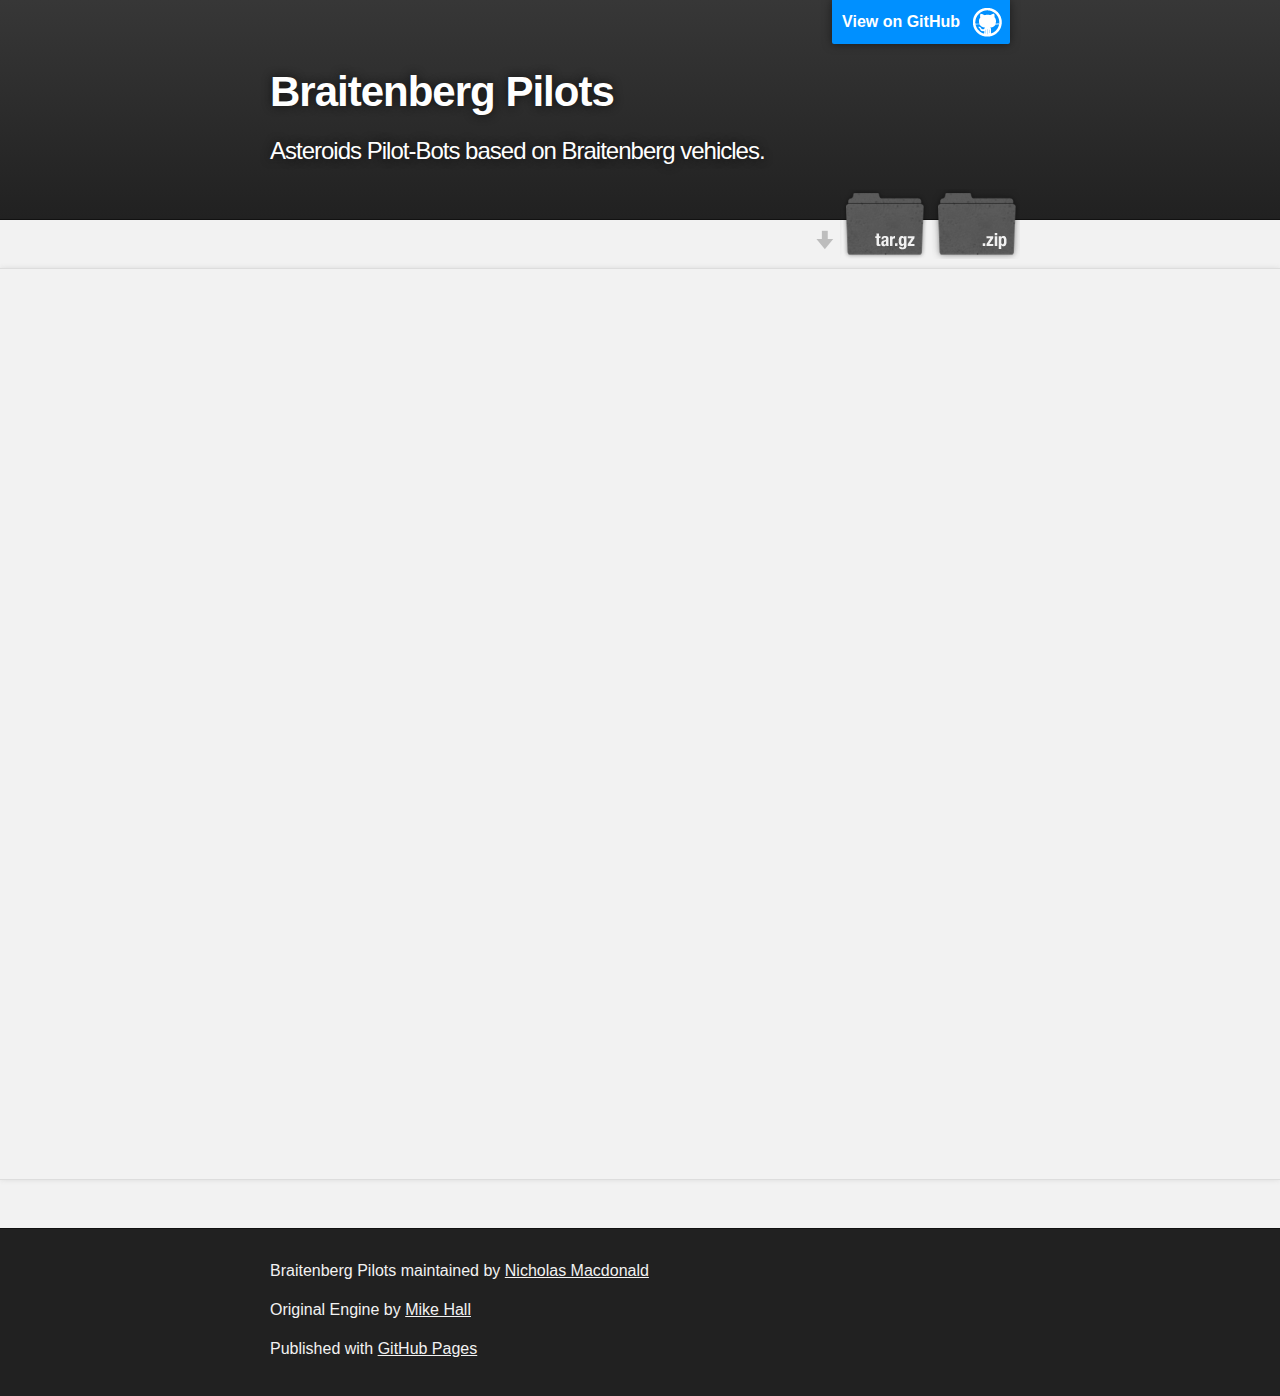
<file: fullscreen.html>
<!DOCTYPE html>
<html>
<head>
<meta charset='utf-8' />
<meta name="description" content="Braitenberg Pilots : Asteroids Pilot-Bots based on Braitenberg vehicles." />
<link rel="stylesheet" type="text/css" media="screen" href="stylesheets/stylesheet.css">
<title>Braitenberg Pilots | Fullscreen</title>
</head>
<body>

<!--========================= HEADER =========================-->

<!--==========================================================-->
<div id="header_wrap" class="outer">
<header class="inner">
<a id="forkme_banner" href="https://github.com/ndmacdon/BraitenbergPilots" target="_blank">View on GitHub</a>
<h1 id="project_title"><a href=index.html>Braitenberg Pilots</a></h1>
<h2 id="project_tagline">Asteroids Pilot-Bots based on Braitenberg vehicles.</h2>
<section id="downloads">
<a class="zip_download_link" href="https://github.com/ndmacdon/BraitenbergPilots/zipball/master">Download this project as a .zip file</a>
<a class="tar_download_link" href="https://github.com/ndmacdon/BraitenbergPilots/tarball/master">Download this project as a tar.gz file</a>
</section>
</header>
</div>

<!--========================= MAIN CONTENT =========================-->

<!--================================================================-->
<div markdown="1" id="main_content_wrap" class="outer">
<embed
  class="fullscreen"
  type="application/x-java-applet;version=1.6"
  archive="applets/braitenoids_selection.jar,applets/lib/jts-1.13.jar"
  code="braitenbergPilots.Asteroids.class"
  pluginspage="http://java.com/download/"
  myParam="" />
</div>

<!--========================= FOOTER =========================-->

<!--==========================================================-->
<div id="footer_wrap" class="outer">
<footer class="inner">
<p class="copyright">
Braitenberg Pilots maintained by 
<a href="https://nicholas-macdonald-5cun.squarespace.com/home" target="_blank">Nicholas Macdonald</a>
</p>
<p class="copyright">
Original Engine by 
<a href="http://www.brainjar.com/" target="_blank">Mike Hall</a>
</p>
<p>Published with <a href="http://pages.github.com">GitHub Pages</a></p>
</footer>
</div>

</body>
</html>
</file>
<file: stylesheets/stylesheet.css>
/*******************************************************************************
Slate Theme for GitHub Pages
by Jason Costello, @jsncostello
*******************************************************************************/

@import url(pygment_trac.css);

/*******************************************************************************
MeyerWeb Reset
*******************************************************************************/

html, body, div, span, applet, object, iframe,
h1, h2, h3, h4, h5, h6, p, blockquote, pre,
a, abbr, acronym, address, big, cite, code,
del, dfn, em, img, ins, kbd, q, s, samp,
small, strike, strong, sub, sup, tt, var,
b, u, i, center,
dl, dt, dd, ol, ul, li,
fieldset, form, label, legend,
table, caption, tbody, tfoot, thead, tr, th, td,
article, aside, canvas, details, embed,
figure, figcaption, footer, header, hgroup,
menu, nav, output, ruby, section, summary,
time, mark, audio, video {
  margin: 0;
  padding: 0;
  border: 0;
  font: inherit;
  vertical-align: baseline;
}

/* HTML5 display-role reset for older browsers */
article, aside, details, figcaption, figure,
footer, header, hgroup, menu, nav, section {
  display: block;
}

ol, ul {
  list-style: none;
}

table {
  border-collapse: collapse;
  border-spacing: 0;
}

/*******************************************************************************
Theme Styles
*******************************************************************************/

body {
  box-sizing: border-box;
  color:#373737;
  background: #212121;
  font-size: 16px;
  font-family: 'Myriad Pro', Calibri, Helvetica, Arial, sans-serif;
  line-height: 1.5;
  -webkit-font-smoothing: antialiased;
}

h1, h2, h3, h4, h5, h6, .toctitle {
  margin: 10px 0;
  font-weight: 700;
  color:#222222;
  font-family: 'Lucida Grande', 'Calibri', Helvetica, Arial, sans-serif;
  letter-spacing: -1px;
}

h1, h2, h3, .toctitle {
  clear: both;
}

h1 {
  font-size: 36px;
  font-weight: 700;
}

h2 {
  padding-bottom: 10px;
  font-size: 32px;
  background: url('../images/bg_hr.png') repeat-x bottom;
}

h3, .toctitle {
  font-size: 24px;
}

h4 {
  font-size: 21px;
}

h5 {
  font-size: 18px;
}

h6 {
  font-size: 16px;
}

p {
  margin: 10px 0 15px 0;
}

footer p {
  color: #f2f2f2;
}

a {
  text-decoration: none;
  color: #007edf;
  text-shadow: none;

  transition: color 0.5s ease;
  transition: text-shadow 0.5s ease;
  -webkit-transition: color 0.5s ease;
  -webkit-transition: text-shadow 0.5s ease;
  -moz-transition: color 0.5s ease;
  -moz-transition: text-shadow 0.5s ease;
  -o-transition: color 0.5s ease;
  -o-transition: text-shadow 0.5s ease;
  -ms-transition: color 0.5s ease;
  -ms-transition: text-shadow 0.5s ease;
}

a:hover, a:focus {text-decoration: underline;}

footer a {
  color: #F2F2F2;
  text-decoration: underline;
}

em {
  font-style: italic;
}

strong {
  font-weight: bold;
}

img {
  position: relative;
  margin: 0 auto;
  max-width: 739px;
  padding: 5px;
  margin: 10px 0 10px 0;
  border: 1px solid #ebebeb;

  box-shadow: 0 0 5px #ebebeb;
  -webkit-box-shadow: 0 0 5px #ebebeb;
  -moz-box-shadow: 0 0 5px #ebebeb;
  -o-box-shadow: 0 0 5px #ebebeb;
  -ms-box-shadow: 0 0 5px #ebebeb;
}

p img {
  display: inline;
  margin: 0;
  padding: 0;
  vertical-align: middle;
  text-align: center;
  border: none;
}

pre, code {
  width: 100%;
  color: #222;
  background-color: #fff;

  font-family: Monaco, "Bitstream Vera Sans Mono", "Lucida Console", Terminal, monospace;
  font-size: 14px;

  border-radius: 2px;
  -moz-border-radius: 2px;
  -webkit-border-radius: 2px;
}

pre {
  width: 90%;
  padding: 10px;
  box-shadow: 0 0 10px rgba(0,0,0,.1);
  overflow: auto;
}

code {
  padding: 3px;
  margin: 0 3px;
  box-shadow: 0 0 10px rgba(0,0,0,.1);
}

pre code {
  display: block;
  box-shadow: none;
}

blockquote {
  color: #666;
  margin-bottom: 20px;
  padding: 0 0 0 20px;
  border-left: 3px solid #bbb;
  font-style: italic;
}


ul, ol, dl {
  margin-bottom: 15px
}

ul {
  list-style: inside;
  padding-left: 20px;
}

ol {
  list-style: decimal inside;
  padding-left: 20px;
}

dl dt {
  font-weight: bold;
}

dl dd {
  padding-left: 20px;
  font-style: italic;
}

dl p {
  padding-left: 20px;
  font-style: italic;
}

hr {
  height: 1px;
  margin-bottom: 5px;
  border: none;
  background: url('../images/bg_hr.png') repeat-x center;
}

table {
  border: 1px solid #373737;
  margin-bottom: 20px;
  text-align: left;
 }

th {
  font-family: 'Lucida Grande', 'Helvetica Neue', Helvetica, Arial, sans-serif;
  padding: 10px;
  background: #373737;
  color: #fff;
 }

td {
  padding: 10px;
  border: 1px solid #373737;
 }

form {
  background: #f2f2f2;
  padding: 20px;
}

/*******************************************************************************
Full-Width Styles
*******************************************************************************/

.outer {
  width: 100%;
}

.inner {
  position: relative;
  max-width: 740px;
  padding: 20px 10px;
  margin: 0 auto;
}

#forkme_banner {
  display: block;
  position: absolute;
  top:0;
  right: 10px;
  z-index: 10;
  padding: 10px 50px 10px 10px;
  color: #fff;
  background: url('../images/blacktocat.png') #0090ff no-repeat 95% 50%;
  font-weight: 700;
  box-shadow: 0 0 10px rgba(0,0,0,.5);
  border-bottom-left-radius: 2px;
  border-bottom-right-radius: 2px;
}

#header_wrap {
  background: #212121;
  background: -moz-linear-gradient(top, #373737, #212121);
  background: -webkit-linear-gradient(top, #373737, #212121);
  background: -ms-linear-gradient(top, #373737, #212121);
  background: -o-linear-gradient(top, #373737, #212121);
  background: linear-gradient(top, #373737, #212121);
}

#header_wrap .inner {
  padding: 50px 10px 30px 10px;
}

#project_title a {
  margin: 0;
  color: #fff;
  font-size: 42px;
  font-weight: 700;
  text-shadow: #111 0px 0px 10px;
}

#project_tagline {
  color: #fff;
  font-size: 24px;
  font-weight: 300;
  background: none;
  text-shadow: #111 0px 0px 10px;
}

#downloads {
  position: absolute;
  width: 210px;
  z-index: 10;
  bottom: -40px;
  right: 0;
  height: 70px;
  background: url('../images/icon_download.png') no-repeat 0% 90%;
}

.zip_download_link {
  display: block;
  float: right;
  width: 90px;
  height:70px;
  text-indent: -5000px;
  overflow: hidden;
  background: url(../images/sprite_download.png) no-repeat bottom left;
}

.tar_download_link {
  display: block;
  float: right;
  width: 90px;
  height:70px;
  text-indent: -5000px;
  overflow: hidden;
  background: url(../images/sprite_download.png) no-repeat bottom right;
  margin-left: 10px;
}

.zip_download_link:hover {
  background: url(../images/sprite_download.png) no-repeat top left;
}

.tar_download_link:hover {
  background: url(../images/sprite_download.png) no-repeat top right;
}

#main_content_wrap {
  float: left;
  background: #f2f2f2;
  border-top: 1px solid #111;
  border-bottom: 1px solid #111;
}

#main_content {
  width: 70%;
  float: left;
  padding-top: 40px;
}

#footer_wrap {
  clear: both;
  background: #212121;
}

.applet {
  width: 100%;
  height: 40em;
  display: block;
  margin-right: auto;
  margin-left: auto;
}

.toc {
  display:block;
  min-width: 8em;
  width: 20%;
  max-width: 20em;
  float: left;
  margin: .75em;
  padding: .75em;
  overflow: hidden;
  font-size: 14px;

  border: 1px solid #ddd;
  box-shadow: 0 0 10px #ddd;
  -webkit-box-shadow: 0 0 5px #ddd;
  -moz-box-shadow: 0 0 5px #ddd;
  -o-box-shadow: 0 0 5px #ddd;
  -ms-box-shadow: 0 0 5px #ddd;
}

.toc ul {
  counter-reset: item;
  list-style: decimal
}

.toc li {
  display: block;
  position: relative;
  margin-left: .25em;
}

.toc li:before {
  content: counters(item, ".")".";
  counter-increment: item;
  position: absolute;
  margin-right: 100%;
  right: .5em; /* space between number and text */
}

/* Suppress fourth level of TOC */
.toc ul>li>ul>li>ul>li>ul {
  display: none;
}

.fullscreen {
  width:100vw;
  height: 100vh;
  margin:3em 0 3em 0;
  border-left: 0;
  border-right: 0;
  padding-left: 0;
  padding-right: 0;
}

embed {
  padding: 5px;
  margin: 10px 0 10px 0;
  
  border: 1px solid #ddd;
  box-shadow: 0 0 10px #ddd;
  -webkit-box-shadow: 0 0 5px #ddd;
  -moz-box-shadow: 0 0 5px #ddd;
  -o-box-shadow: 0 0 5px #ddd;
  -ms-box-shadow: 0 0 5px #ddd;

  display: inline;
  vertical-align: middle;
  text-align: center;
}

a>img {
  float: right;
  max-width: 100%;
  
  padding: 5px;
  border: 1px solid #ddd;
  box-shadow: 0 0 10px #ddd;
  -webkit-box-shadow: 0 0 5px #ddd;
  -moz-box-shadow: 0 0 5px #ddd;
  -o-box-shadow: 0 0 5px #ddd;
  -ms-box-shadow: 0 0 5px #ddd;
}

.image-block {
  padding: 0 0 0 15px;
  max-width: 28em;
  float: right;
  clear: right;

  font-size: 12px;
  color:#151515;
}

.big-image-block {
  padding: 0 0 0 15px;
  max-width: 739px;
  float: right;

  font-size: 14px;
  color:#151515;
  
}




/*******************************************************************************
Small Device Styles
*******************************************************************************/

@media screen and (max-width: 480px) {
  body {
    font-size:14px;
  }

  #downloads {
    display: none;
  }

  .inner {
    min-width: 320px;
    max-width: 480px;
  }

  #project_title {
  font-size: 32px;
  }

  h1 {
    font-size: 28px;
  }

  h2 {
    font-size: 24px;
  }

  h3 {
    font-size: 21px;
  }

  h4 {
    font-size: 18px;
  }

  h5 {
    font-size: 14px;
  }

  h6 {
    font-size: 12px;
  }

  code, pre {
    min-width: 320px;
    max-width: 480px;
    font-size: 11px;
  }

}
</file>
